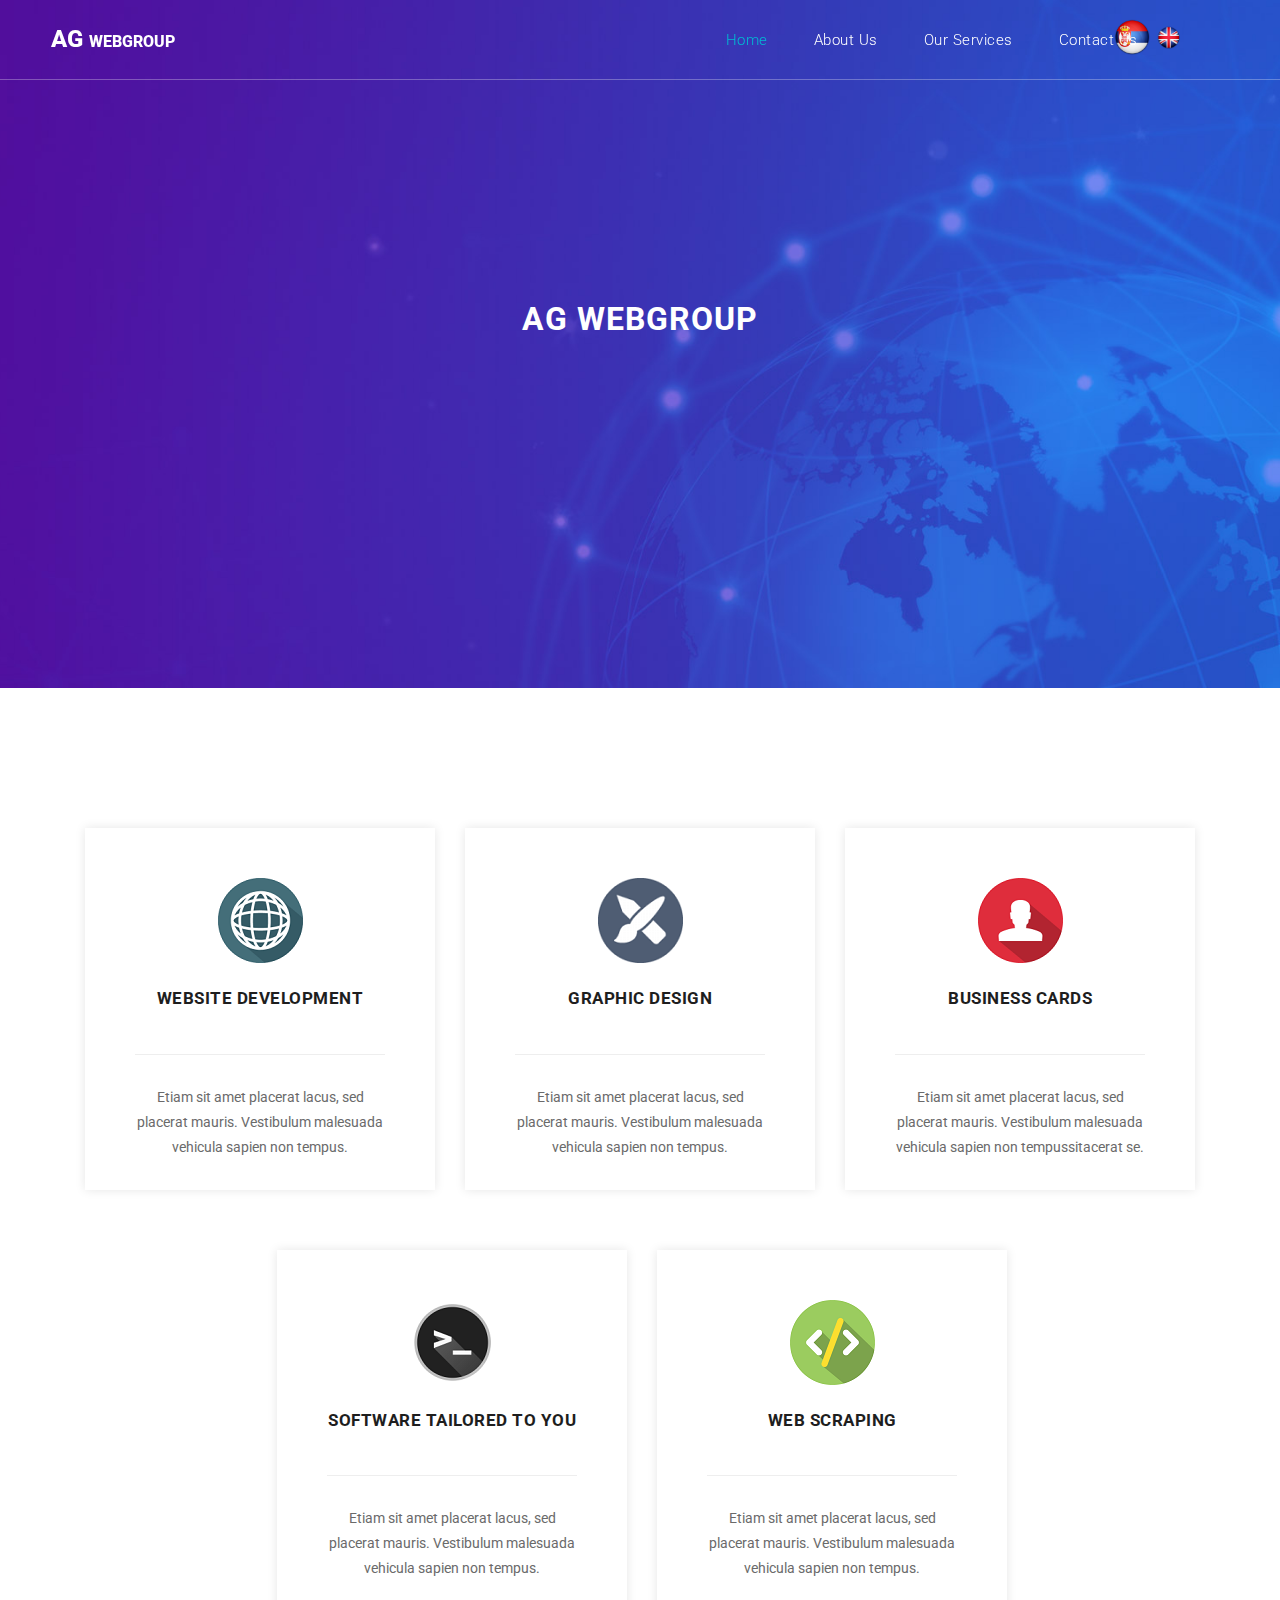
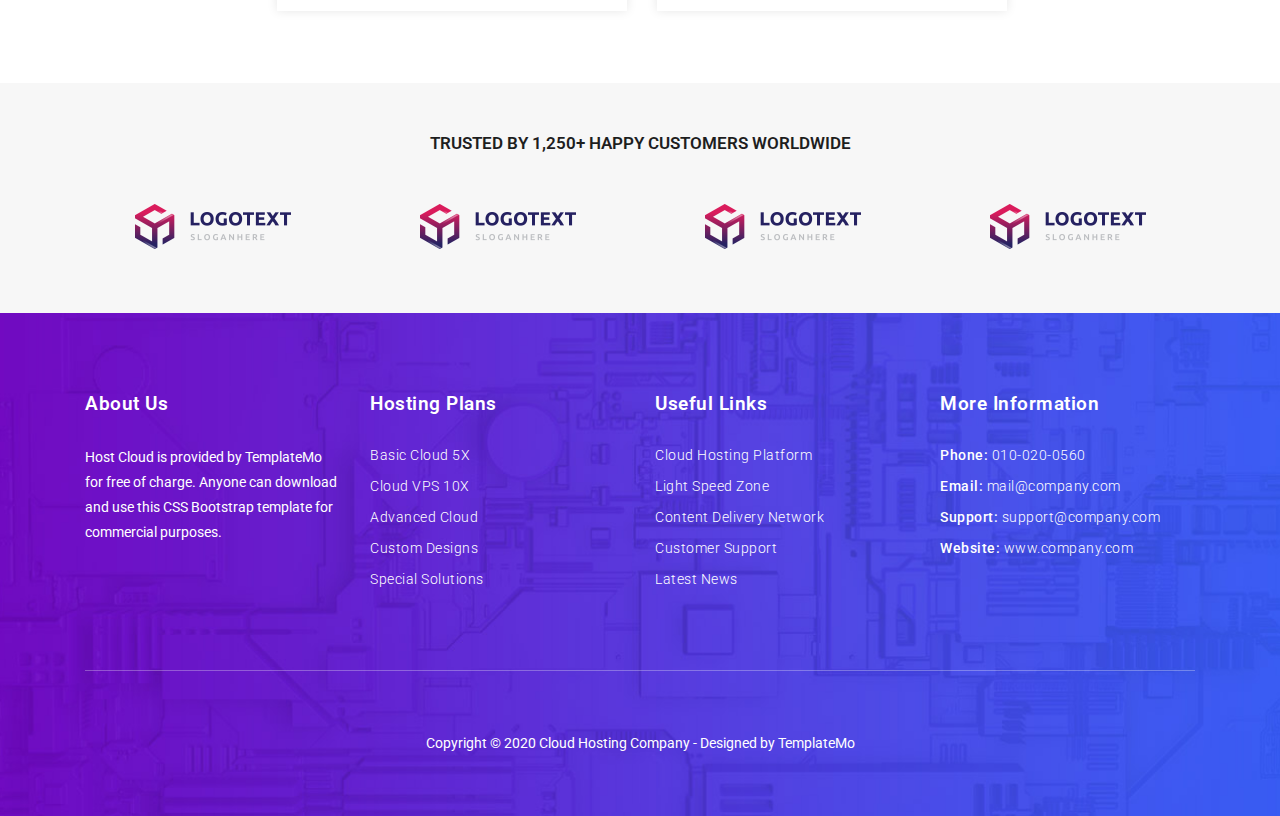
<file: index.html>
<!DOCTYPE html>
<html lang="en">

  <head>

    <meta charset="utf-8">
    <meta name="viewport" content="width=device-width, initial-scale=1, shrink-to-fit=no">
    <meta name="description" content="">
    <meta name="author" content="TemplateMo">
    <link href="https://fonts.googleapis.com/css?family=Roboto:100,300,400,500,700" rel="stylesheet">

    <title>Welcome - AG WebGroup</title>

    <!-- Bootstrap core CSS -->
    <link href="vendor/bootstrap/css/bootstrap.min.css" rel="stylesheet">

    <!-- Additional CSS Files -->
    <link rel="stylesheet" href="assets/css/fontawesome.css">
    <link rel="stylesheet" href="assets/css/templatemo-host-cloud.css">
    <link rel="stylesheet" href="assets/css/owl.css">


  </head>

  <body>

    <!-- ***** Preloader Start ***** -->
    <div id="preloader">
        <div class="jumper">
            <div></div>
            <div></div>
            <div></div>
        </div>
    </div>  
    <!-- ***** Preloader End ***** -->

    <!-- Header -->
    <header class="">
      <nav class="navbar navbar-expand-lg">
        <div class="container">
          <a class="navbar-brand" href="index.html"><h2>AG <em>WebGroup</em><!--img src="image/site/logo.jpeg" height=90--></h2></a>
          <button class="navbar-toggler" type="button" data-toggle="collapse" data-target="#navbarResponsive" aria-controls="navbarResponsive" aria-expanded="false" aria-label="Toggle navigation">
            <span class="navbar-toggler-icon"></span>
          </button>
          <div class="collapse navbar-collapse" id="navbarResponsive">
            <ul class="navbar-nav ml-auto">
<!-- language for mobile -->
<div class="languageMob">
              <li class="nav-item">
                <img src="image/site/srb.png" width=40 style="padding:0;">
                <a href="en/"><img src="image/site/en.png" width=25 style="padding:0;"></a>
                </li>
              </div>
<!-- end language for mobile -->

              <li class="nav-item active">
                <a class="nav-link" href="index.html">Home
                  <span class="sr-only">(current)</span>
                </a>
              </li>

              <li class="nav-item">
                <a class="nav-link" href="about.html">About Us</a>
              </li>
              <li class="nav-item">
                <a class="nav-link" href="services.html">Our Services</a>
              </li>
              <li class="nav-item">
                <a class="nav-link" href="contact.html">Contact Us</a>
              </li>

            </ul>
            
          </div>
          
        </div>
      
       <!-- language bar -->
      <div class="language">
        <img src="image/site/srb.png" width=40 style="padding:0;">
        <a href="en/"><img src="image/site/en.png" width=25 style="padding:0;"></a>
      </div>
      </nav>
    </header>

    <!-- Page Content -->
    <!-- Banner Starts Here -->
    <div class="banner">
      <div class="container">
        <div class="row">
          <div class="col-md-8 offset-md-2">
            <div class="header-text caption">
              <h2>AG WebGroup</h2>
              
              </div>
            </div>
          </div>
        </div>
      </div>
    </div>
    <!-- Banner Ends Here -->

    <!-- Pricing Starts Here -->
    <div class="pricing-section">
      
      <div class="container">
        <div class="row">
          
            
          <div class="col-md-4 col-sm-6 col-xs-12">
            <div class="pricing-item"><img src="image/site/web-dev.png" style="padding-bottom: 10%;">
              <h4>Website Development</h4>
              <div class="dev"></div>
              <p>Etiam sit amet placerat lacus, sed placerat mauris. Vestibulum malesuada vehicula sapien non tempus.</p>
            </div>
          </div>

          <div class="col-md-4 col-sm-6 col-xs-12">
            <div class="pricing-item"><img src="image/site/graphic-design.png" style="padding-bottom: 10%;">
              <h4>Graphic Design</h4>
              <div class="dev"></div>              
              <p>Etiam sit amet placerat lacus, sed placerat mauris. Vestibulum malesuada vehicula sapien non tempus.</p>
            </div>
          </div>

          <div class="col-md-4 col-sm-6 col-xs-12">
            <div class="pricing-item"><img src="image/site/visit-cards.png" style="padding-bottom: 10%;">
              <h4>Business cards</h4>
              <div class="dev"></div>              
              <p>Etiam sit amet placerat lacus, sed placerat mauris. Vestibulum malesuada vehicula sapien non tempussitacerat se.</p>
            </div>
          </div>

          
        </div>
      </div>
    </div>

<!-- 2nd row -->
    
    <div class="pricing-section-second">
      <div class="container">
        <div class="row"><div class="blank-filler"></div>
          <div class="col-md-4 col-sm-6 col-xs-12">
            <div class="pricing-item"><img src="image/site/software-dev.png" style="padding-bottom: 10%;">
              <h4>Software tailored to You</h4>
              <div class="dev"></div>              
              <p>Etiam sit amet placerat lacus, sed placerat mauris. Vestibulum malesuada vehicula sapien non tempus.</p>
            </div>
          </div>

          <div class="col-md-4 col-sm-6 col-xs-12">
            <div class="pricing-item"><img src="image/site/scraping.png" style="padding-bottom: 10%;">
              <h4>Web scraping</h4>
              <div class="dev"></div>              
              <p>Etiam sit amet placerat lacus, sed placerat mauris. Vestibulum malesuada vehicula sapien non tempus.</p>
            </div>
          </div>

        </div>
      </div>
    </div>
    <!-- Pricing Ends Here -->




   <!-- Trusted Starts Here --><br><br><br>
   <div class="trusted-section">
    <div class="container">
      <div class="row">
        <div class="col-md-12">
          <div class="trusted-section-heading">
            <h4>TRUSTED BY 1,250+ HAPPY CUSTOMERS WORLDWIDE</h4>
          </div>
        </div>
        <div class="col-md-12">
          <div class="owl-trusted owl-carousel">
            <div class="trusted-item">
              <img src="assets/images/trusted-01.png" alt="trusted 1">
            </div>
            <div class="trusted-item">
              <img src="assets/images/trusted-01.png" alt="trusted 2">
            </div>
            <div class="trusted-item">
              <img src="assets/images/trusted-01.png" alt="trusted 3">
            </div>
            <div class="trusted-item">
              <img src="assets/images/trusted-01.png" alt="trusted 4">
            </div>
            <div class="trusted-item">
              <img src="assets/images/trusted-01.png" alt="trusted 5">
            </div>
            <div class="trusted-item">
              <img src="assets/images/trusted-01.png" alt="trusted 6">
            </div>
            <div class="trusted-item">
              <img src="assets/images/trusted-01.png" alt="trusted 7">
            </div>
          </div>
        </div>
      </div>
    </div>
  </div>
  <!-- Trusted Ends Here -->


    <!-- Footer Starts Here -->
    <footer>
      <div class="container">
        <div class="row">
          <div class="col-md-3 col-sm-6 col-xs-12">
            <div class="footer-item">
              <div class="footer-heading">
                <h2>About Us</h2>
              </div>
              <p>Host Cloud is provided by TemplateMo for free of charge. Anyone can download and use this CSS Bootstrap template for commercial purposes.</p>
            </div>
          </div>
          
          <div class="col-md-3 col-sm-6 col-xs-12">
            <div class="footer-item">
              <div class="footer-heading">
                <h2>Hosting Plans</h2>
              </div>
              <ul class="footer-list">
                <li><a href="#">Basic Cloud 5X</a></li>
                <li><a href="#">Cloud VPS 10X</a></li>
                <li><a href="#">Advanced Cloud</a></li>
                <li><a href="#">Custom Designs</a></li>
                <li><a href="#">Special Solutions</a></li>
              </ul>
            </div>
          </div>
          
          
          <div class="col-md-3 col-sm-6 col-xs-12">
            <div class="footer-item">
              <div class="footer-heading">
                <h2>Useful Links</h2>
              </div>
              <ul class="footer-list">
                <li><a href="#">Cloud Hosting Platform</a></li>
                <li><a href="#">Light Speed Zone</a></li>
                <li><a href="#">Content Delivery Network</a></li>
                <li><a href="#">Customer Support</a></li>
                <li><a href="#">Latest News</a></li>
              </ul>
            </div>
          </div>
          
          <div class="col-md-3 col-sm-6 col-xs-12">
            <div class="footer-item">
              <div class="footer-heading">
                <h2>More Information</h2>
              </div>
              <ul class="footer-list">
                <li>Phone: <a href="#">010-020-0560</a></li>
                <li>Email: <a href="#">mail@company.com</a></li>
                <li>Support: <a href="#">support@company.com</a></li>
                <li>Website: <a href="#">www.company.com</a></li>
              </ul>
            </div>
          </div>
          <div class="col-md-12">
            <div class="sub-footer">
              <p>Copyright &copy; 2020 Cloud Hosting Company
				- Designed by <a rel="nofollow" href="https://templatemo.com">TemplateMo</a></p>
            </div>
          </div>
        </div>
      </div>
    </footer>
    <!-- Footer Ends Here -->

    <!-- Bootstrap core JavaScript -->
    <script src="vendor/jquery/jquery.min.js"></script>
    <script src="vendor/bootstrap/js/bootstrap.bundle.min.js"></script>

    <!-- Additional Scripts -->
    <script src="assets/js/custom.js"></script>
    <script src="assets/js/owl.js"></script>
    <script src="assets/js/accordions.js"></script>


    <script language = "text/Javascript"> 
      cleared[0] = cleared[1] = cleared[2] = 0; //set a cleared flag for each field
      function clearField(t){                   //declaring the array outside of the
      if(! cleared[t.id]){                      // function makes it static and global
          cleared[t.id] = 1;  // you could use true and false, but that's more typing
          t.value='';         // with more chance of typos
          t.style.color='#fff';
          }
      }
    </script>

  </body>
</html>
</file>
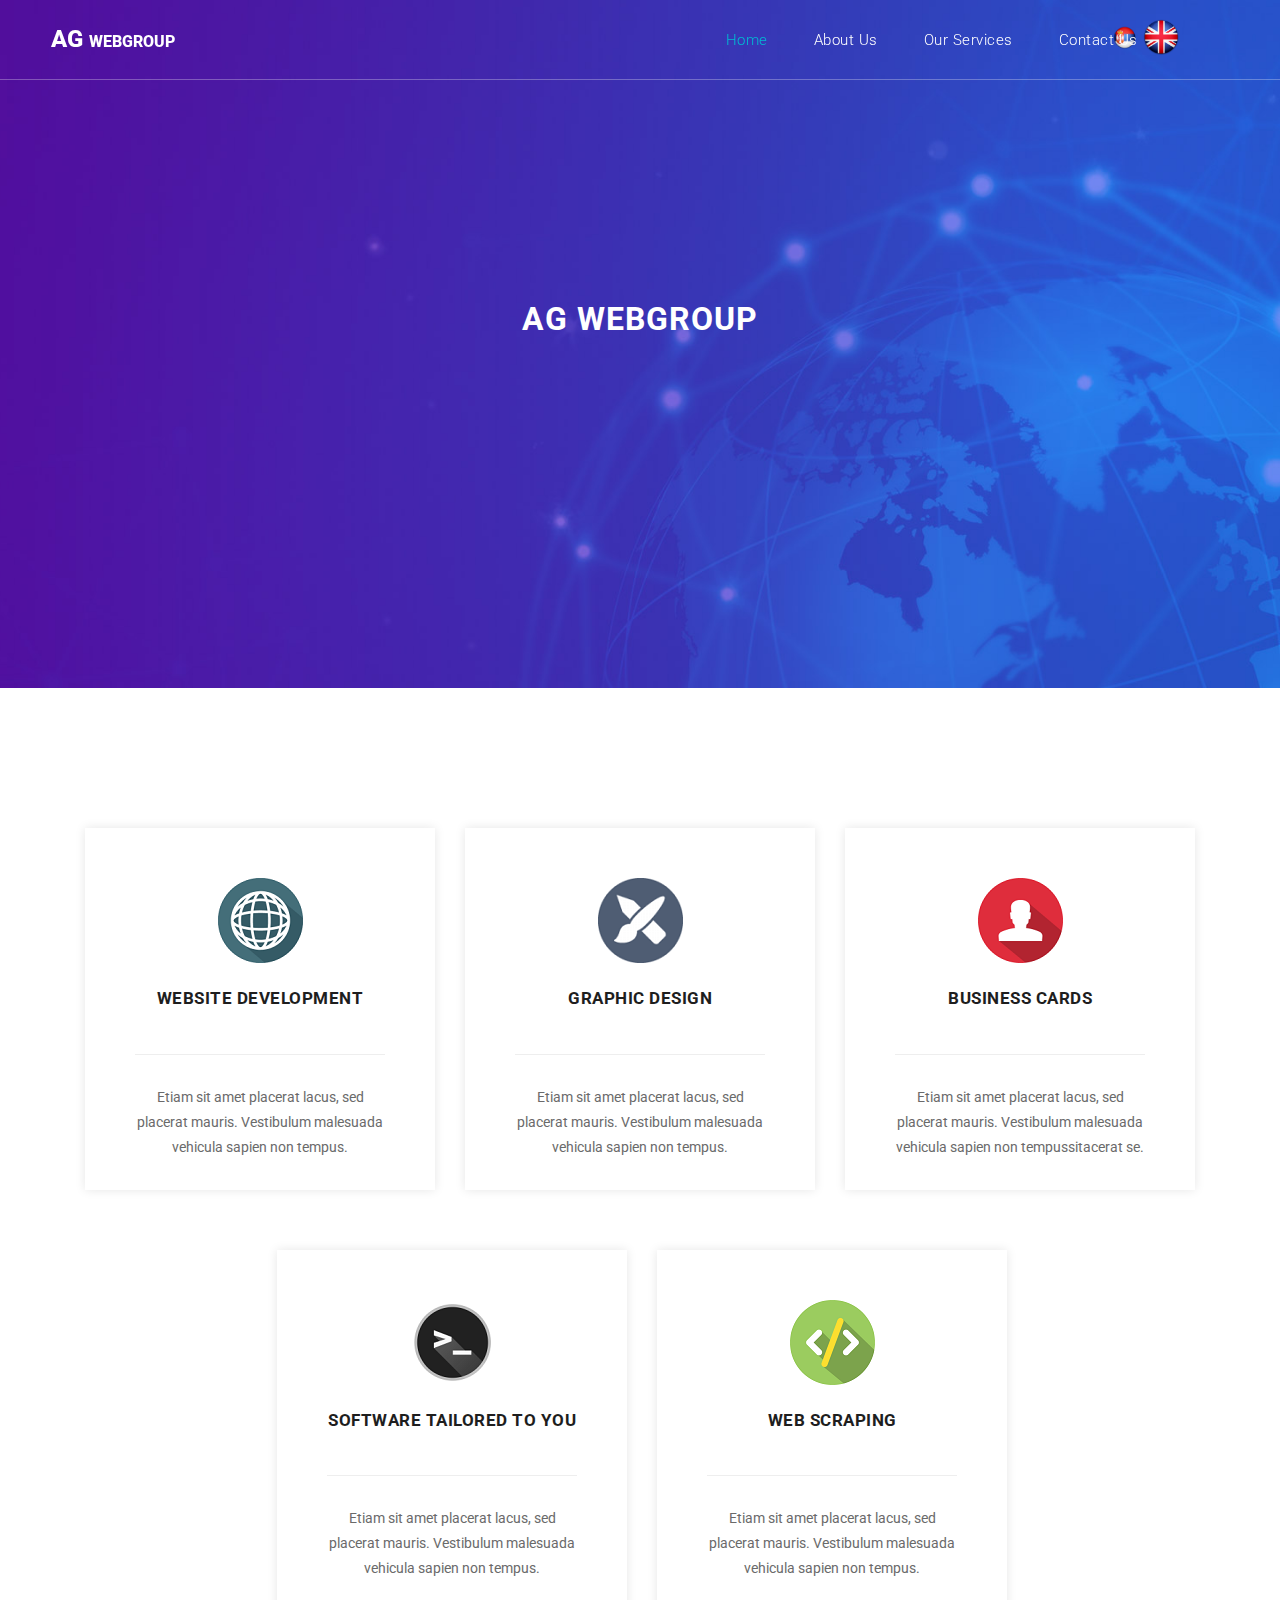
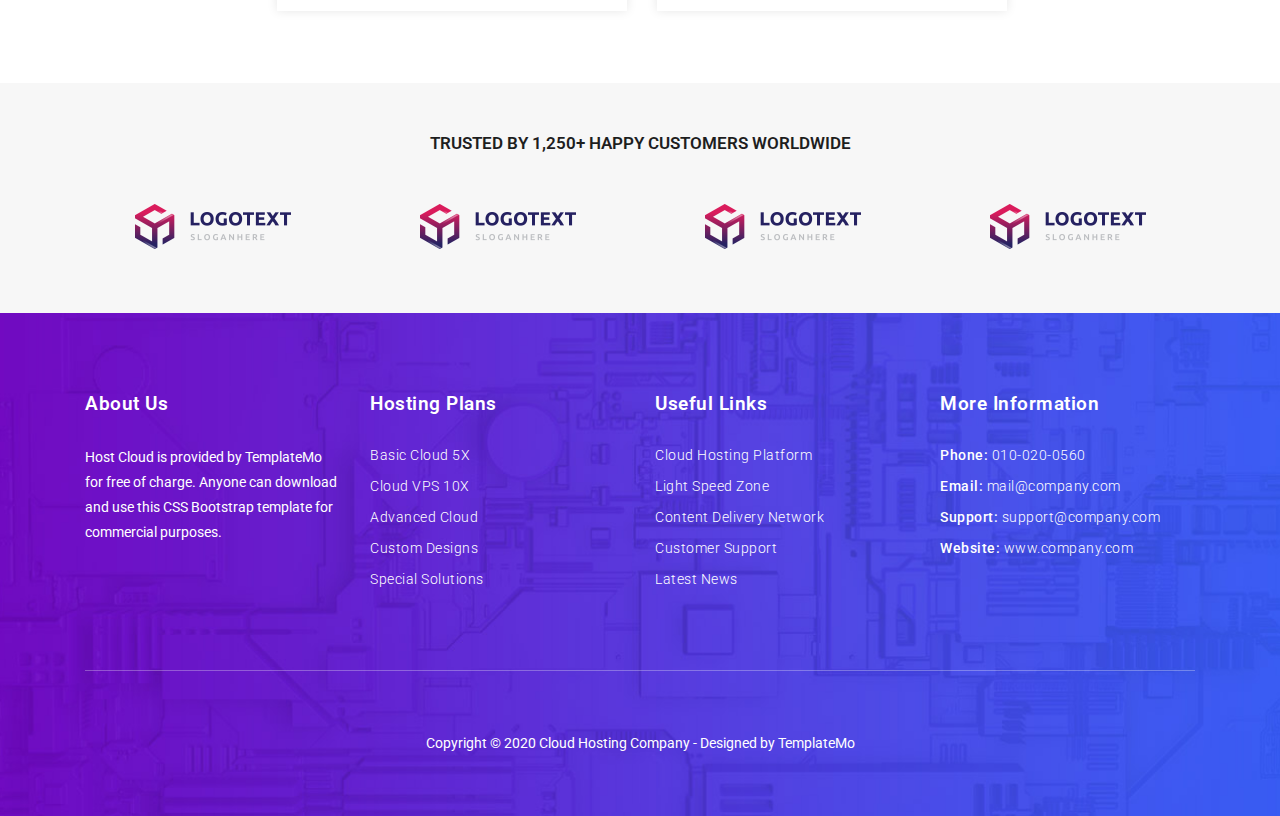
<file: en/index.html>
<!DOCTYPE html>
<html lang="en">

  <head>

    <meta charset="utf-8">
    <meta name="viewport" content="width=device-width, initial-scale=1, shrink-to-fit=no">
    <meta name="description" content="">
    <meta name="author" content="TemplateMo">
    <link href="https://fonts.googleapis.com/css?family=Roboto:100,300,400,500,700" rel="stylesheet">

    <title>Welcome - AG WebGroup</title>

    <!-- Bootstrap core CSS -->
    <link href="../../vendor/bootstrap/css/bootstrap.min.css" rel="stylesheet">

    <!-- Additional CSS Files -->
    <link rel="stylesheet" href="../../assets/css/fontawesome.css">
    <link rel="stylesheet" href="../../assets/css/templatemo-host-cloud.css">
    <link rel="stylesheet" href="../../assets/css/owl.css">


  </head>

  <body>

    <!-- ***** Preloader Start ***** -->
    <div id="preloader">
        <div class="jumper">
            <div></div>
            <div></div>
            <div></div>
        </div>
    </div>  
    <!-- ***** Preloader End ***** -->

    <!-- Header -->
    <header class="">
      <nav class="navbar navbar-expand-lg">
        <div class="container">
          <a class="navbar-brand" href="index.html"><h2>AG <em>WebGroup</em><!--img src="image/site/logo.jpeg" height=90--></h2></a>
          <button class="navbar-toggler" type="button" data-toggle="collapse" data-target="#navbarResponsive" aria-controls="navbarResponsive" aria-expanded="false" aria-label="Toggle navigation">
            <span class="navbar-toggler-icon"></span>
          </button>
          <div class="collapse navbar-collapse" id="navbarResponsive">
            <ul class="navbar-nav ml-auto">
          <!-- language for mobile -->
            <div class="languageMob">
              <li class="nav-item">
                <a href="../rs"><img src="../image/site/srb.png" width=25 style="padding:0;"></a>
                <img src="../image/site/en.png" width=40 style="padding:0;">
              </li>
            </div>
          <!-- end language for mobile -->
              <li class="nav-item active">
                <a class="nav-link" href="index.html">Home
                  <span class="sr-only">(current)</span>
                </a>
              </li>
              <li class="nav-item">
                <a class="nav-link" href="about.html">About Us</a>
              </li>
              <li class="nav-item">
                <a class="nav-link" href="services.html">Our Services</a>
              </li>
              <li class="nav-item">
                <a class="nav-link" href="contact.html">Contact Us</a>
              </li>

            </ul>
            
          </div>
          
        </div>
        <!-- language bar-->
        <div class="language">
          <a href="../../rs/"><img src="../../image/site/srb.png" width=25></a>
          <img src="../../image/site/en.png" width=40></div>
      </nav>
    </header>

    <!-- Page Content -->
    <!-- Banner Starts Here -->
    <div class="banner">
      <div class="container">
        <div class="row">
          <div class="col-md-8 offset-md-2">
            <div class="header-text caption">
              <h2>AG WebGroup</h2>
              
              </div>
            </div>
          </div>
        </div>
      </div>
    </div>
    <!-- Banner Ends Here -->

    <!-- Pricing Starts Here -->
    <div class="pricing-section">
      
      <div class="container">
        <div class="row">
          
            
          <div class="col-md-4 col-sm-6 col-xs-12">
            <div class="pricing-item"><img src="../../image/site/web-dev.png" style="padding-bottom: 10%;">
              <h4>Website Development</h4>
              <div class="dev"></div>
              <p>Etiam sit amet placerat lacus, sed placerat mauris. Vestibulum malesuada vehicula sapien non tempus.</p>
            </div>
          </div>

          <div class="col-md-4 col-sm-6 col-xs-12">
            <div class="pricing-item"><img src="../../image/site/graphic-design.png" style="padding-bottom: 10%;">
              <h4>Graphic Design</h4>
              <div class="dev"></div>              
              <p>Etiam sit amet placerat lacus, sed placerat mauris. Vestibulum malesuada vehicula sapien non tempus.</p>
            </div>
          </div>

          <div class="col-md-4 col-sm-6 col-xs-12">
            <div class="pricing-item"><img src="../../image/site/visit-cards.png" style="padding-bottom: 10%;">
              <h4>Business cards</h4>
              <div class="dev"></div>              
              <p>Etiam sit amet placerat lacus, sed placerat mauris. Vestibulum malesuada vehicula sapien non tempussitacerat se.</p>
            </div>
          </div>

          
        </div>
      </div>
    </div>

<!-- 2nd row -->
    
    <div class="pricing-section-second">
      <div class="container">
        <div class="row"><div class="blank-filler"></div>
          <div class="col-md-4 col-sm-6 col-xs-12">
            <div class="pricing-item"><img src="../../image/site/software-dev.png" style="padding-bottom: 10%;">
              <h4>Software tailored to You</h4>
              <div class="dev"></div>              
              <p>Etiam sit amet placerat lacus, sed placerat mauris. Vestibulum malesuada vehicula sapien non tempus.</p>
            </div>
          </div>

          <div class="col-md-4 col-sm-6 col-xs-12">
            <div class="pricing-item"><img src="../../image/site/scraping.png" style="padding-bottom: 10%;">
              <h4>Web scraping</h4>
              <div class="dev"></div>              
              <p>Etiam sit amet placerat lacus, sed placerat mauris. Vestibulum malesuada vehicula sapien non tempus.</p>
            </div>
          </div>

        </div>
      </div>
    </div>
    <!-- Pricing Ends Here -->




   <!-- Trusted Starts Here --><br><br><br>
   <div class="trusted-section">
    <div class="container">
      <div class="row">
        <div class="col-md-12">
          <div class="trusted-section-heading">
            <h4>TRUSTED BY 1,250+ HAPPY CUSTOMERS WORLDWIDE</h4>
          </div>
        </div>
        <div class="col-md-12">
          <div class="owl-trusted owl-carousel">
            <div class="trusted-item">
              <img src="../../assets/images/trusted-01.png" alt="trusted 1">
            </div>
            <div class="trusted-item">
              <img src="../../assets/images/trusted-01.png" alt="trusted 2">
            </div>
            <div class="trusted-item">
              <img src="../../assets/images/trusted-01.png" alt="trusted 3">
            </div>
            <div class="trusted-item">
              <img src="../../assets/images/trusted-01.png" alt="trusted 4">
            </div>
            <div class="trusted-item">
              <img src="../../assets/images/trusted-01.png" alt="trusted 5">
            </div>
            <div class="trusted-item">
              <img src="../../assets/images/trusted-01.png" alt="trusted 6">
            </div>
            <div class="trusted-item">
              <img src="../../assets/images/trusted-01.png" alt="trusted 7">
            </div>
          </div>
        </div>
      </div>
    </div>
  </div>
  <!-- Trusted Ends Here -->


    <!-- Footer Starts Here -->
    <footer>
      <div class="container">
        <div class="row">
          <div class="col-md-3 col-sm-6 col-xs-12">
            <div class="footer-item">
              <div class="footer-heading">
                <h2>About Us</h2>
              </div>
              <p>Host Cloud is provided by TemplateMo for free of charge. Anyone can download and use this CSS Bootstrap template for commercial purposes.</p>
            </div>
          </div>
          
          <div class="col-md-3 col-sm-6 col-xs-12">
            <div class="footer-item">
              <div class="footer-heading">
                <h2>Hosting Plans</h2>
              </div>
              <ul class="footer-list">
                <li><a href="#">Basic Cloud 5X</a></li>
                <li><a href="#">Cloud VPS 10X</a></li>
                <li><a href="#">Advanced Cloud</a></li>
                <li><a href="#">Custom Designs</a></li>
                <li><a href="#">Special Solutions</a></li>
              </ul>
            </div>
          </div>
          
          
          <div class="col-md-3 col-sm-6 col-xs-12">
            <div class="footer-item">
              <div class="footer-heading">
                <h2>Useful Links</h2>
              </div>
              <ul class="footer-list">
                <li><a href="#">Cloud Hosting Platform</a></li>
                <li><a href="#">Light Speed Zone</a></li>
                <li><a href="#">Content Delivery Network</a></li>
                <li><a href="#">Customer Support</a></li>
                <li><a href="#">Latest News</a></li>
              </ul>
            </div>
          </div>
          
          <div class="col-md-3 col-sm-6 col-xs-12">
            <div class="footer-item">
              <div class="footer-heading">
                <h2>More Information</h2>
              </div>
              <ul class="footer-list">
                <li>Phone: <a href="#">010-020-0560</a></li>
                <li>Email: <a href="#">mail@company.com</a></li>
                <li>Support: <a href="#">support@company.com</a></li>
                <li>Website: <a href="#">www.company.com</a></li>
              </ul>
            </div>
          </div>
          <div class="col-md-12">
            <div class="sub-footer">
              <p>Copyright &copy; 2020 Cloud Hosting Company
				- Designed by <a rel="nofollow" href="https://templatemo.com">TemplateMo</a></p>
            </div>
          </div>
        </div>
      </div>
    </footer>
    <!-- Footer Ends Here -->

    <!-- Bootstrap core JavaScript -->
    <script src="../../vendor/jquery/jquery.min.js"></script>
    <script src="../../vendor/bootstrap/js/bootstrap.bundle.min.js"></script>

    <!-- Additional Scripts -->
    <script src="../../assets/js/custom.js"></script>
    <script src="../../assets/js/owl.js"></script>
    <script src="../../assets/js/accordions.js"></script>


    <script language = "text/Javascript"> 
      cleared[0] = cleared[1] = cleared[2] = 0; //set a cleared flag for each field
      function clearField(t){                   //declaring the array outside of the
      if(! cleared[t.id]){                      // function makes it static and global
          cleared[t.id] = 1;  // you could use true and false, but that's more typing
          t.value='';         // with more chance of typos
          t.style.color='#fff';
          }
      }
    </script>

  </body>
</html>
</file>
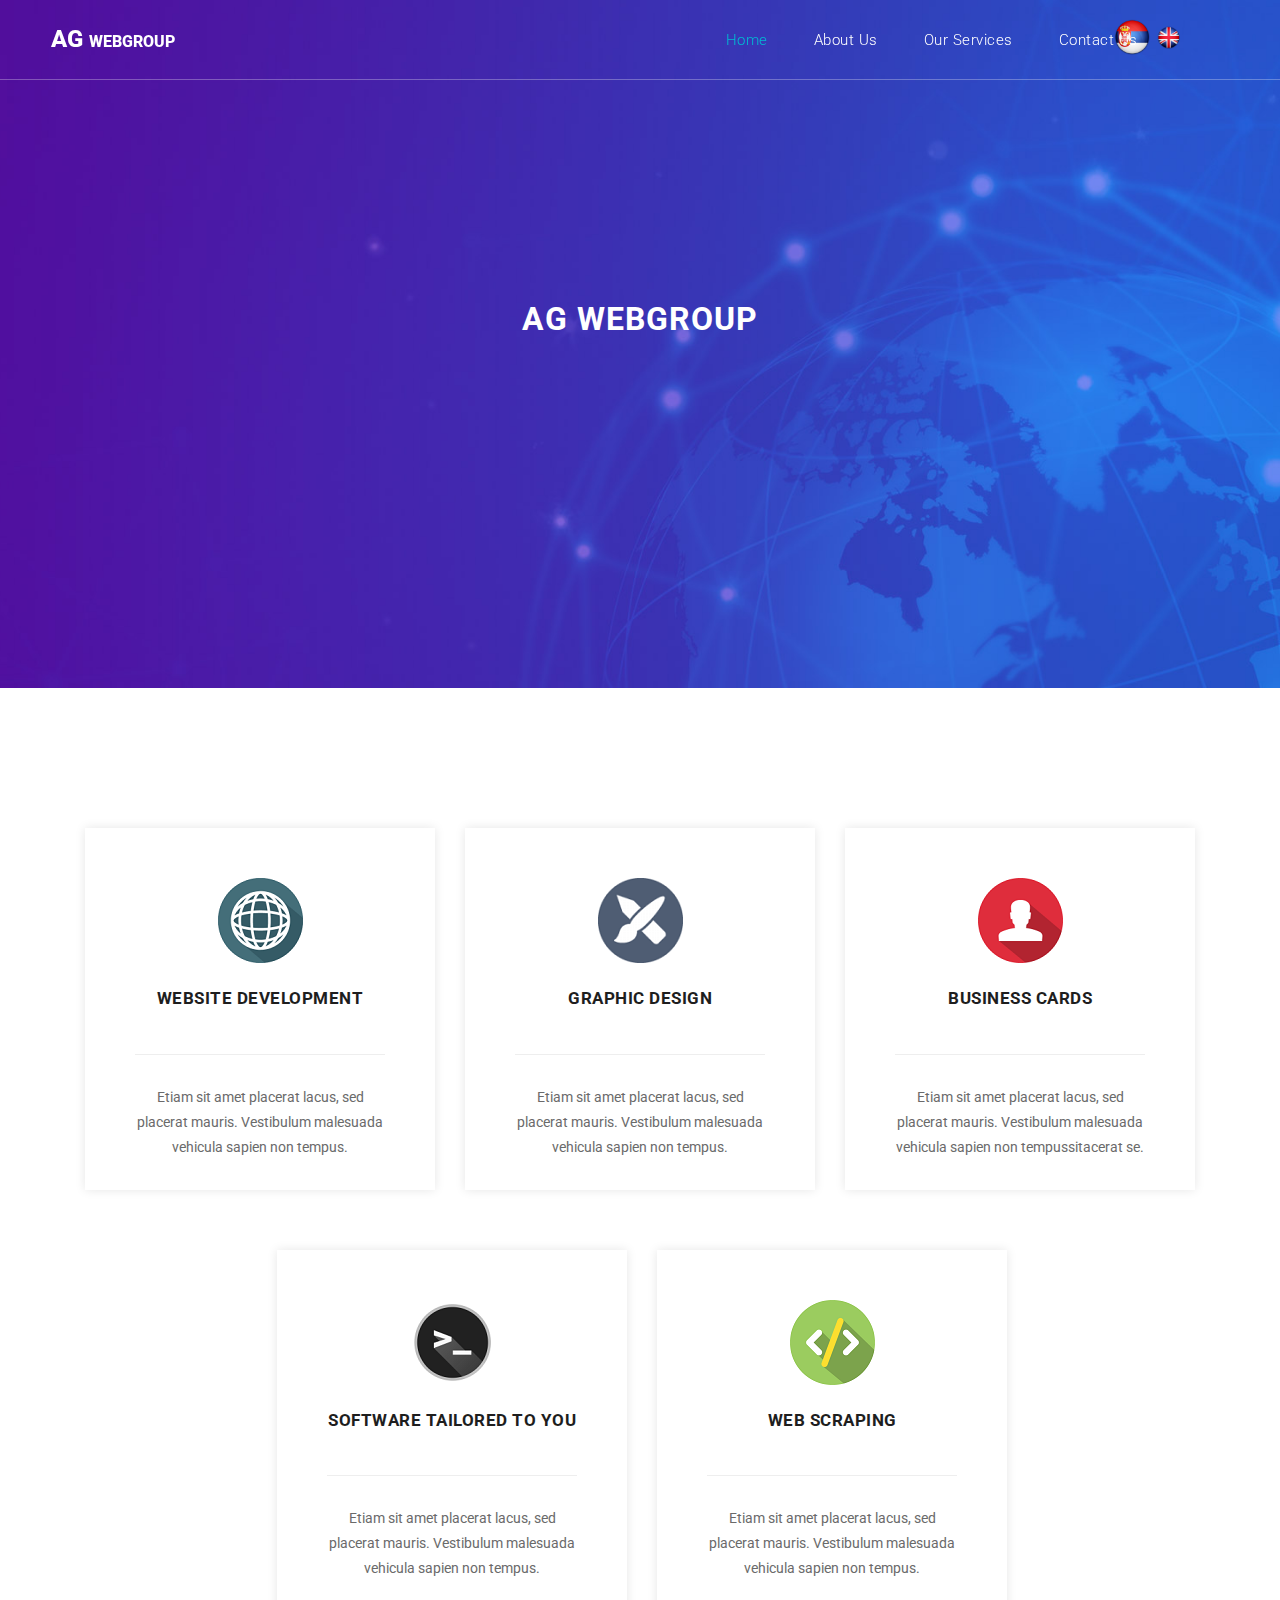
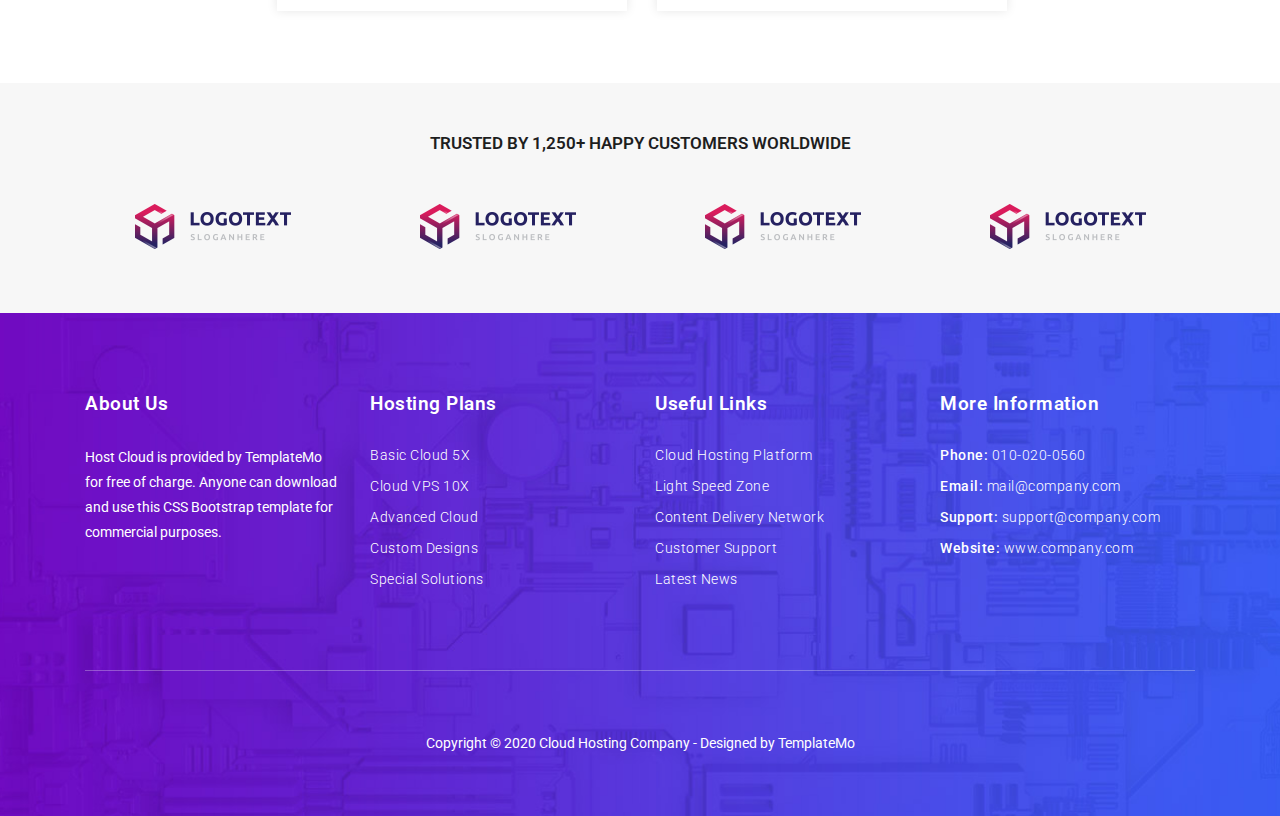
<file: rs/index.html>
<!DOCTYPE html>
<html lang="en">

  <head>

    <meta charset="utf-8">
    <meta name="viewport" content="width=device-width, initial-scale=1, shrink-to-fit=no">
    <meta name="description" content="">
    <meta name="author" content="TemplateMo">
    <link href="https://fonts.googleapis.com/css?family=Roboto:100,300,400,500,700" rel="stylesheet">

    <title>Welcome - AG WebGroup</title>

    <!-- Bootstrap core CSS -->
    <link href="../../vendor/bootstrap/css/bootstrap.min.css" rel="stylesheet">

    <!-- Additional CSS Files -->
    <link rel="stylesheet" href="../../assets/css/fontawesome.css">
    <link rel="stylesheet" href="../../assets/css/templatemo-host-cloud.css">
    <link rel="stylesheet" href="../../assets/css/owl.css">


  </head>

  <body>

    <!-- ***** Preloader Start ***** -->
    <div id="preloader">
        <div class="jumper">
            <div></div>
            <div></div>
            <div></div>
        </div>
    </div>  
    <!-- ***** Preloader End ***** -->

    <!-- Header -->
    <header class="">
      <nav class="navbar navbar-expand-lg">
        <div class="container">
          <a class="navbar-brand" href="index.html"><h2>AG <em>WebGroup</em><!--img src="image/site/logo.jpeg" height=90--></h2></a>
          <button class="navbar-toggler" type="button" data-toggle="collapse" data-target="#navbarResponsive" aria-controls="navbarResponsive" aria-expanded="false" aria-label="Toggle navigation">
            <span class="navbar-toggler-icon"></span>
          </button>
          <div class="collapse navbar-collapse" id="navbarResponsive">
            <ul class="navbar-nav ml-auto">
          <!-- language for mobile -->
            <div class="languageMob">
              <li class="nav-item">
                <img src="../image/site/srb.png" width=40 style="padding:0;">
                <a href="../en/"><img src="../image/site/en.png" width=25 style="padding:0;"></a>
              </li>
            </div>
          <!-- end language for mobile -->
              <li class="nav-item active">
                <a class="nav-link" href="index.html">Home
                  <span class="sr-only">(current)</span>
                </a>
              </li>
              <li class="nav-item">
                <a class="nav-link" href="about.html">About Us</a>
              </li>
              <li class="nav-item">
                <a class="nav-link" href="services.html">Our Services</a>
              </li>
              <li class="nav-item">
                <a class="nav-link" href="contact.html">Contact Us</a>
              </li>

            </ul>
            
          </div>
          
        </div>
      
       <!-- language bar -->
      <div class="language">
        <img src="../../image/site/srb.png" width=40 style="padding:0;">
        <a href="../../en/"><img src="../../image/site/en.png" width=25 style="padding:0;"></a>
      </div>
      </nav>
    </header>

    <!-- Page Content -->
    <!-- Banner Starts Here -->
    <div class="banner">
      <div class="container">
        <div class="row">
          <div class="col-md-8 offset-md-2">
            <div class="header-text caption">
              <h2>AG WebGroup</h2>
              
              </div>
            </div>
          </div>
        </div>
      </div>
    </div>
    <!-- Banner Ends Here -->

    <!-- Pricing Starts Here -->
    <div class="pricing-section">
      
      <div class="container">
        <div class="row">
          
            
          <div class="col-md-4 col-sm-6 col-xs-12">
            <div class="pricing-item"><img src="../../image/site/web-dev.png" style="padding-bottom: 10%;">
              <h4>Website Development</h4>
              <div class="dev"></div>
              <p>Etiam sit amet placerat lacus, sed placerat mauris. Vestibulum malesuada vehicula sapien non tempus.</p>
            </div>
          </div>

          <div class="col-md-4 col-sm-6 col-xs-12">
            <div class="pricing-item"><img src="../../image/site/graphic-design.png" style="padding-bottom: 10%;">
              <h4>Graphic Design</h4>
              <div class="dev"></div>              
              <p>Etiam sit amet placerat lacus, sed placerat mauris. Vestibulum malesuada vehicula sapien non tempus.</p>
            </div>
          </div>

          <div class="col-md-4 col-sm-6 col-xs-12">
            <div class="pricing-item"><img src="../../image/site/visit-cards.png" style="padding-bottom: 10%;">
              <h4>Business cards</h4>
              <div class="dev"></div>              
              <p>Etiam sit amet placerat lacus, sed placerat mauris. Vestibulum malesuada vehicula sapien non tempussitacerat se.</p>
            </div>
          </div>

          
        </div>
      </div>
    </div>

<!-- 2nd row -->
    
    <div class="pricing-section-second">
      <div class="container">
        <div class="row"><div class="blank-filler"></div>
          <div class="col-md-4 col-sm-6 col-xs-12">
            <div class="pricing-item"><img src="../../image/site/software-dev.png" style="padding-bottom: 10%;">
              <h4>Software tailored to You</h4>
              <div class="dev"></div>              
              <p>Etiam sit amet placerat lacus, sed placerat mauris. Vestibulum malesuada vehicula sapien non tempus.</p>
            </div>
          </div>

          <div class="col-md-4 col-sm-6 col-xs-12">
            <div class="pricing-item"><img src="../../image/site/scraping.png" style="padding-bottom: 10%;">
              <h4>Web scraping</h4>
              <div class="dev"></div>              
              <p>Etiam sit amet placerat lacus, sed placerat mauris. Vestibulum malesuada vehicula sapien non tempus.</p>
            </div>
          </div>

        </div>
      </div>
    </div>
    <!-- Pricing Ends Here -->




   <!-- Trusted Starts Here --><br><br><br>
   <div class="trusted-section">
    <div class="container">
      <div class="row">
        <div class="col-md-12">
          <div class="trusted-section-heading">
            <h4>TRUSTED BY 1,250+ HAPPY CUSTOMERS WORLDWIDE</h4>
          </div>
        </div>
        <div class="col-md-12">
          <div class="owl-trusted owl-carousel">
            <div class="trusted-item">
              <img src="../../assets/images/trusted-01.png" alt="trusted 1">
            </div>
            <div class="trusted-item">
              <img src="../../assets/images/trusted-01.png" alt="trusted 2">
            </div>
            <div class="trusted-item">
              <img src="../../assets/images/trusted-01.png" alt="trusted 3">
            </div>
            <div class="trusted-item">
              <img src="../../assets/images/trusted-01.png" alt="trusted 4">
            </div>
            <div class="trusted-item">
              <img src="../../assets/images/trusted-01.png" alt="trusted 5">
            </div>
            <div class="trusted-item">
              <img src="../../assets/images/trusted-01.png" alt="trusted 6">
            </div>
            <div class="trusted-item">
              <img src="../../assets/images/trusted-01.png" alt="trusted 7">
            </div>
          </div>
        </div>
      </div>
    </div>
  </div>
  <!-- Trusted Ends Here -->


    <!-- Footer Starts Here -->
    <footer>
      <div class="container">
        <div class="row">
          <div class="col-md-3 col-sm-6 col-xs-12">
            <div class="footer-item">
              <div class="footer-heading">
                <h2>About Us</h2>
              </div>
              <p>Host Cloud is provided by TemplateMo for free of charge. Anyone can download and use this CSS Bootstrap template for commercial purposes.</p>
            </div>
          </div>
          
          <div class="col-md-3 col-sm-6 col-xs-12">
            <div class="footer-item">
              <div class="footer-heading">
                <h2>Hosting Plans</h2>
              </div>
              <ul class="footer-list">
                <li><a href="#">Basic Cloud 5X</a></li>
                <li><a href="#">Cloud VPS 10X</a></li>
                <li><a href="#">Advanced Cloud</a></li>
                <li><a href="#">Custom Designs</a></li>
                <li><a href="#">Special Solutions</a></li>
              </ul>
            </div>
          </div>
          
          
          <div class="col-md-3 col-sm-6 col-xs-12">
            <div class="footer-item">
              <div class="footer-heading">
                <h2>Useful Links</h2>
              </div>
              <ul class="footer-list">
                <li><a href="#">Cloud Hosting Platform</a></li>
                <li><a href="#">Light Speed Zone</a></li>
                <li><a href="#">Content Delivery Network</a></li>
                <li><a href="#">Customer Support</a></li>
                <li><a href="#">Latest News</a></li>
              </ul>
            </div>
          </div>
          
          <div class="col-md-3 col-sm-6 col-xs-12">
            <div class="footer-item">
              <div class="footer-heading">
                <h2>More Information</h2>
              </div>
              <ul class="footer-list">
                <li>Phone: <a href="#">010-020-0560</a></li>
                <li>Email: <a href="#">mail@company.com</a></li>
                <li>Support: <a href="#">support@company.com</a></li>
                <li>Website: <a href="#">www.company.com</a></li>
              </ul>
            </div>
          </div>
          <div class="col-md-12">
            <div class="sub-footer">
              <p>Copyright &copy; 2020 Cloud Hosting Company
				- Designed by <a rel="nofollow" href="https://templatemo.com">TemplateMo</a></p>
            </div>
          </div>
        </div>
      </div>
    </footer>
    <!-- Footer Ends Here -->

    <!-- Bootstrap core JavaScript -->
    <script src="../../vendor/jquery/jquery.min.js"></script>
    <script src="../../vendor/bootstrap/js/bootstrap.bundle.min.js"></script>

    <!-- Additional Scripts -->
    <script src="../../assets/js/custom.js"></script>
    <script src="../../assets/js/owl.js"></script>
    <script src="../../assets/js/accordions.js"></script>


    <script language = "text/Javascript"> 
      cleared[0] = cleared[1] = cleared[2] = 0; //set a cleared flag for each field
      function clearField(t){                   //declaring the array outside of the
      if(! cleared[t.id]){                      // function makes it static and global
          cleared[t.id] = 1;  // you could use true and false, but that's more typing
          t.value='';         // with more chance of typos
          t.style.color='#fff';
          }
      }
    </script>

  </body>
</html>
</file>
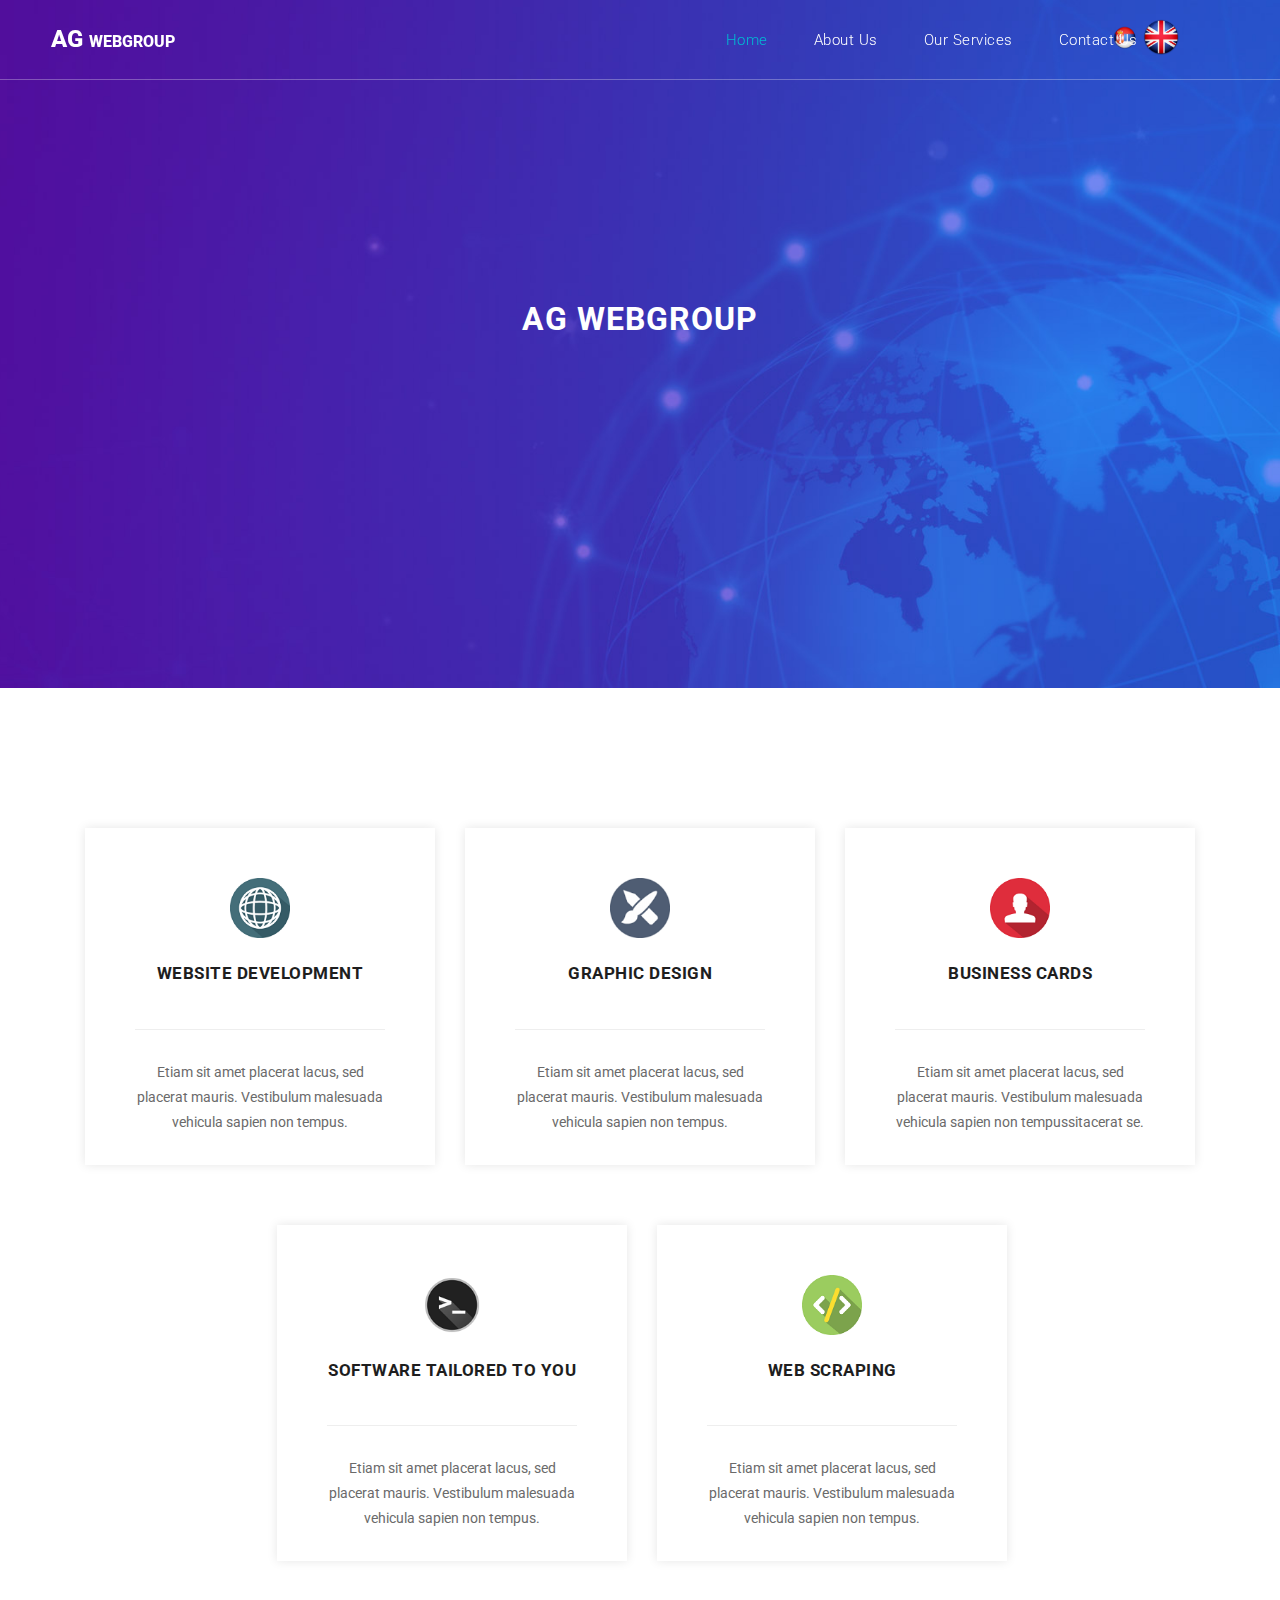
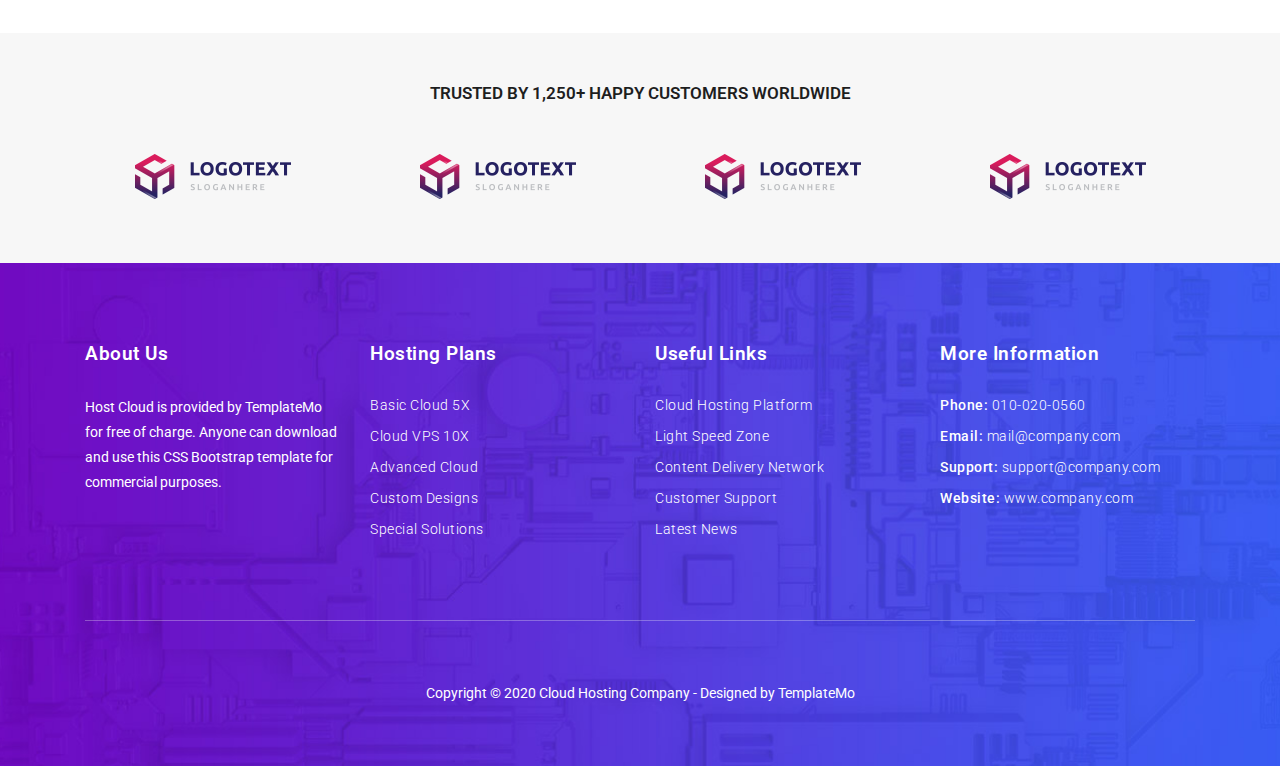
<file: en/index/index.html>
<!DOCTYPE html>
<html lang="en">

  <head>

    <meta charset="utf-8">
    <meta name="viewport" content="width=device-width, initial-scale=1, shrink-to-fit=no">
    <meta name="description" content="">
    <meta name="author" content="TemplateMo">
    <link href="https://fonts.googleapis.com/css?family=Roboto:100,300,400,500,700" rel="stylesheet">

    <title>Welcome - AG WebGroup</title>

    <!-- Bootstrap core CSS -->
    <link href="../../vendor/bootstrap/css/bootstrap.min.css" rel="stylesheet">

    <!-- Additional CSS Files -->
    <link rel="stylesheet" href="../../assets/css/fontawesome.css">
    <link rel="stylesheet" href="../../assets/css/templatemo-host-cloud.css">
    <link rel="stylesheet" href="../../assets/css/owl.css">


  </head>

  <body>

    <!-- ***** Preloader Start ***** -->
    <div id="preloader">
        <div class="jumper">
            <div></div>
            <div></div>
            <div></div>
        </div>
    </div>  
    <!-- ***** Preloader End ***** -->

    <!-- Header -->
    <header class="">
      <nav class="navbar navbar-expand-lg">
        <div class="container">
          <a class="navbar-brand" href="index.html"><h2>AG <em>WebGroup</em><!--img src="image/site/logo.jpeg" height=90--></h2></a>
          <button class="navbar-toggler" type="button" data-toggle="collapse" data-target="#navbarResponsive" aria-controls="navbarResponsive" aria-expanded="false" aria-label="Toggle navigation">
            <span class="navbar-toggler-icon"></span>
          </button>
          <div class="collapse navbar-collapse" id="navbarResponsive">
            <ul class="navbar-nav ml-auto">
              <li class="nav-item active">
                <a class="nav-link" href="index.html">Home
                  <span class="sr-only">(current)</span>
                </a>
              </li>
              <li class="nav-item">
                <a class="nav-link" href="about.html">About Us</a>
              </li>
              <li class="nav-item">
                <a class="nav-link" href="services.html">Our Services</a>
              </li>
              <li class="nav-item">
                <a class="nav-link" href="contact.html">Contact Us</a>
              </li>

            </ul>
            
          </div>
          
        </div>
        <!-- language bar-->
        <div class="language">
          <a href="../../rs/index/"><img src="../../image/site/srb.png" width=25></a>
          <img src="../../image/site/en.png" width=40></div>
      </nav>
    </header>

    <!-- Page Content -->
    <!-- Banner Starts Here -->
    <div class="banner">
      <div class="container">
        <div class="row">
          <div class="col-md-8 offset-md-2">
            <div class="header-text caption">
              <h2>AG WebGroup</h2>
              
              </div>
            </div>
          </div>
        </div>
      </div>
    </div>
    <!-- Banner Ends Here -->

    <!-- Pricing Starts Here -->
    <div class="pricing-section">
      
      <div class="container">
        <div class="row">
          
            
          <div class="col-md-4 col-sm-6 col-xs-12">
            <div class="pricing-item"><img src="../../image/site/web-dev.png" height="85" style="padding-bottom: 10%;">
              <h4>Website Development</h4>
              <div class="dev"></div>
              <p>Etiam sit amet placerat lacus, sed placerat mauris. Vestibulum malesuada vehicula sapien non tempus.</p>
            </div>
          </div>

          <div class="col-md-4 col-sm-6 col-xs-12">
            <div class="pricing-item"><img src="../../image/site/graphic-design.png" height="85" style="padding-bottom: 10%;">
              <h4>Graphic Design</h4>
              <div class="dev"></div>              
              <p>Etiam sit amet placerat lacus, sed placerat mauris. Vestibulum malesuada vehicula sapien non tempus.</p>
            </div>
          </div>

          <div class="col-md-4 col-sm-6 col-xs-12">
            <div class="pricing-item"><img src="../../image/site/visit-cards.png" height="85" style="padding-bottom: 10%;">
              <h4>Business cards</h4>
              <div class="dev"></div>              
              <p>Etiam sit amet placerat lacus, sed placerat mauris. Vestibulum malesuada vehicula sapien non tempussitacerat se.</p>
            </div>
          </div>

          
        </div>
      </div>
    </div>

<!-- 2nd row -->
    
    <div class="pricing-section-second">
      <div class="container">
        <div class="row"><div class="blank-filler"></div>
          <div class="col-md-4 col-sm-6 col-xs-12">
            <div class="pricing-item"><img src="../../image/site/software-dev.png" height="85" style="padding-bottom: 10%;">
              <h4>Software tailored to You</h4>
              <div class="dev"></div>              
              <p>Etiam sit amet placerat lacus, sed placerat mauris. Vestibulum malesuada vehicula sapien non tempus.</p>
            </div>
          </div>

          <div class="col-md-4 col-sm-6 col-xs-12">
            <div class="pricing-item"><img src="../../image/site/scraping.png" height="85" style="padding-bottom: 10%;">
              <h4>Web scraping</h4>
              <div class="dev"></div>              
              <p>Etiam sit amet placerat lacus, sed placerat mauris. Vestibulum malesuada vehicula sapien non tempus.</p>
            </div>
          </div>

        </div>
      </div>
    </div>
    <!-- Pricing Ends Here -->




   <!-- Trusted Starts Here --><br><br><br>
   <div class="trusted-section">
    <div class="container">
      <div class="row">
        <div class="col-md-12">
          <div class="trusted-section-heading">
            <h4>TRUSTED BY 1,250+ HAPPY CUSTOMERS WORLDWIDE</h4>
          </div>
        </div>
        <div class="col-md-12">
          <div class="owl-trusted owl-carousel">
            <div class="trusted-item">
              <img src="../../assets/images/trusted-01.png" alt="trusted 1">
            </div>
            <div class="trusted-item">
              <img src="../../assets/images/trusted-01.png" alt="trusted 2">
            </div>
            <div class="trusted-item">
              <img src="../../assets/images/trusted-01.png" alt="trusted 3">
            </div>
            <div class="trusted-item">
              <img src="../../assets/images/trusted-01.png" alt="trusted 4">
            </div>
            <div class="trusted-item">
              <img src="../../assets/images/trusted-01.png" alt="trusted 5">
            </div>
            <div class="trusted-item">
              <img src="../../assets/images/trusted-01.png" alt="trusted 6">
            </div>
            <div class="trusted-item">
              <img src="../../assets/images/trusted-01.png" alt="trusted 7">
            </div>
          </div>
        </div>
      </div>
    </div>
  </div>
  <!-- Trusted Ends Here -->


    <!-- Footer Starts Here -->
    <footer>
      <div class="container">
        <div class="row">
          <div class="col-md-3 col-sm-6 col-xs-12">
            <div class="footer-item">
              <div class="footer-heading">
                <h2>About Us</h2>
              </div>
              <p>Host Cloud is provided by TemplateMo for free of charge. Anyone can download and use this CSS Bootstrap template for commercial purposes.</p>
            </div>
          </div>
          
          <div class="col-md-3 col-sm-6 col-xs-12">
            <div class="footer-item">
              <div class="footer-heading">
                <h2>Hosting Plans</h2>
              </div>
              <ul class="footer-list">
                <li><a href="#">Basic Cloud 5X</a></li>
                <li><a href="#">Cloud VPS 10X</a></li>
                <li><a href="#">Advanced Cloud</a></li>
                <li><a href="#">Custom Designs</a></li>
                <li><a href="#">Special Solutions</a></li>
              </ul>
            </div>
          </div>
          
          
          <div class="col-md-3 col-sm-6 col-xs-12">
            <div class="footer-item">
              <div class="footer-heading">
                <h2>Useful Links</h2>
              </div>
              <ul class="footer-list">
                <li><a href="#">Cloud Hosting Platform</a></li>
                <li><a href="#">Light Speed Zone</a></li>
                <li><a href="#">Content Delivery Network</a></li>
                <li><a href="#">Customer Support</a></li>
                <li><a href="#">Latest News</a></li>
              </ul>
            </div>
          </div>
          
          <div class="col-md-3 col-sm-6 col-xs-12">
            <div class="footer-item">
              <div class="footer-heading">
                <h2>More Information</h2>
              </div>
              <ul class="footer-list">
                <li>Phone: <a href="#">010-020-0560</a></li>
                <li>Email: <a href="#">mail@company.com</a></li>
                <li>Support: <a href="#">support@company.com</a></li>
                <li>Website: <a href="#">www.company.com</a></li>
              </ul>
            </div>
          </div>
          <div class="col-md-12">
            <div class="sub-footer">
              <p>Copyright &copy; 2020 Cloud Hosting Company
				- Designed by <a rel="nofollow" href="https://templatemo.com">TemplateMo</a></p>
            </div>
          </div>
        </div>
      </div>
    </footer>
    <!-- Footer Ends Here -->

    <!-- Bootstrap core JavaScript -->
    <script src="../../vendor/jquery/jquery.min.js"></script>
    <script src="../../vendor/bootstrap/js/bootstrap.bundle.min.js"></script>

    <!-- Additional Scripts -->
    <script src="../../assets/js/custom.js"></script>
    <script src="../../assets/js/owl.js"></script>
    <script src="../../assets/js/accordions.js"></script>


    <script language = "text/Javascript"> 
      cleared[0] = cleared[1] = cleared[2] = 0; //set a cleared flag for each field
      function clearField(t){                   //declaring the array outside of the
      if(! cleared[t.id]){                      // function makes it static and global
          cleared[t.id] = 1;  // you could use true and false, but that's more typing
          t.value='';         // with more chance of typos
          t.style.color='#fff';
          }
      }
    </script>

  </body>
</html>
</file>
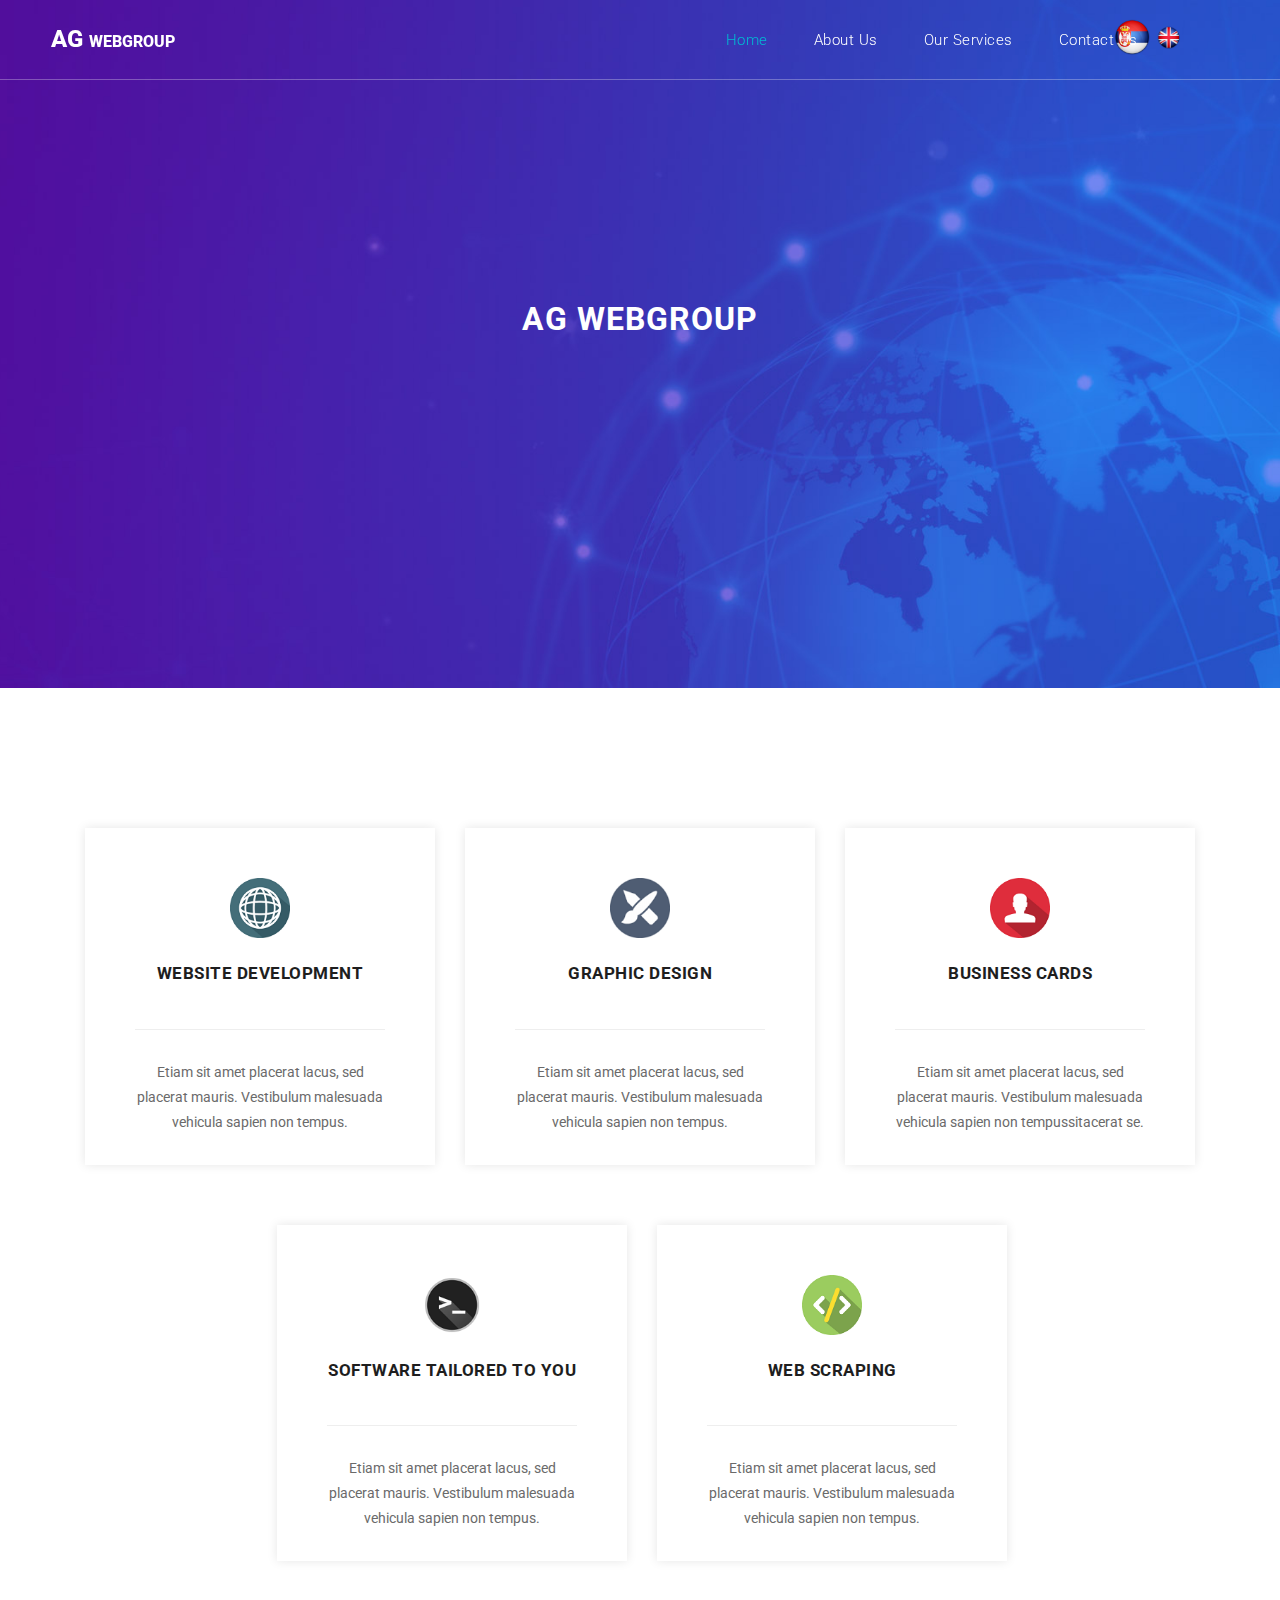
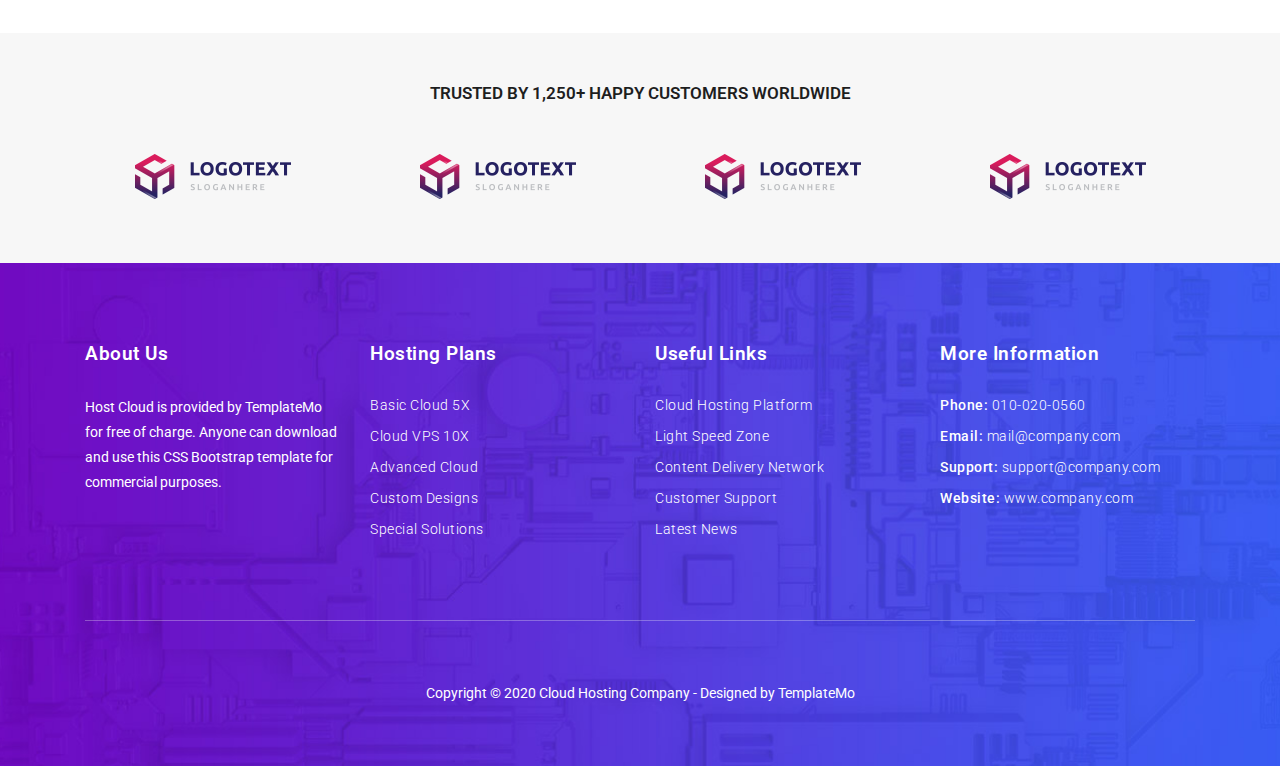
<file: rs/index/index.html>
<!DOCTYPE html>
<html lang="en">

  <head>

    <meta charset="utf-8">
    <meta name="viewport" content="width=device-width, initial-scale=1, shrink-to-fit=no">
    <meta name="description" content="">
    <meta name="author" content="TemplateMo">
    <link href="https://fonts.googleapis.com/css?family=Roboto:100,300,400,500,700" rel="stylesheet">

    <title>Welcome - AG WebGroup</title>

    <!-- Bootstrap core CSS -->
    <link href="../../vendor/bootstrap/css/bootstrap.min.css" rel="stylesheet">

    <!-- Additional CSS Files -->
    <link rel="stylesheet" href="../../assets/css/fontawesome.css">
    <link rel="stylesheet" href="../../assets/css/templatemo-host-cloud.css">
    <link rel="stylesheet" href="../../assets/css/owl.css">


  </head>

  <body>

    <!-- ***** Preloader Start ***** -->
    <div id="preloader">
        <div class="jumper">
            <div></div>
            <div></div>
            <div></div>
        </div>
    </div>  
    <!-- ***** Preloader End ***** -->

    <!-- Header -->
    <header class="">
      <nav class="navbar navbar-expand-lg">
        <div class="container">
          <a class="navbar-brand" href="index.html"><h2>AG <em>WebGroup</em><!--img src="image/site/logo.jpeg" height=90--></h2></a>
          <button class="navbar-toggler" type="button" data-toggle="collapse" data-target="#navbarResponsive" aria-controls="navbarResponsive" aria-expanded="false" aria-label="Toggle navigation">
            <span class="navbar-toggler-icon"></span>
          </button>
          <div class="collapse navbar-collapse" id="navbarResponsive">
            <ul class="navbar-nav ml-auto">
              <li class="nav-item active">
                <a class="nav-link" href="index.html">Home
                  <span class="sr-only">(current)</span>
                </a>
              </li>
              <li class="nav-item">
                <a class="nav-link" href="about.html">About Us</a>
              </li>
              <li class="nav-item">
                <a class="nav-link" href="services.html">Our Services</a>
              </li>
              <li class="nav-item">
                <a class="nav-link" href="contact.html">Contact Us</a>
              </li>

            </ul>
            
          </div>
          
        </div>
      
       <!-- language bar -->
      <div class="language">
        <img src="../../image/site/srb.png" width=40 style="padding:0;">
        <a href="../../en/index/"><img src="../../image/site/en.png" width=25 style="padding:0;"></a>
      </div>
      </nav>
    </header>

    <!-- Page Content -->
    <!-- Banner Starts Here -->
    <div class="banner">
      <div class="container">
        <div class="row">
          <div class="col-md-8 offset-md-2">
            <div class="header-text caption">
              <h2>AG WebGroup</h2>
              
              </div>
            </div>
          </div>
        </div>
      </div>
    </div>
    <!-- Banner Ends Here -->

    <!-- Pricing Starts Here -->
    <div class="pricing-section">
      
      <div class="container">
        <div class="row">
          
            
          <div class="col-md-4 col-sm-6 col-xs-12">
            <div class="pricing-item"><img src="../../image/site/web-dev.png" height="85" style="padding-bottom: 10%;">
              <h4>Website Development</h4>
              <div class="dev"></div>
              <p>Etiam sit amet placerat lacus, sed placerat mauris. Vestibulum malesuada vehicula sapien non tempus.</p>
            </div>
          </div>

          <div class="col-md-4 col-sm-6 col-xs-12">
            <div class="pricing-item"><img src="../../image/site/graphic-design.png" height="85" style="padding-bottom: 10%;">
              <h4>Graphic Design</h4>
              <div class="dev"></div>              
              <p>Etiam sit amet placerat lacus, sed placerat mauris. Vestibulum malesuada vehicula sapien non tempus.</p>
            </div>
          </div>

          <div class="col-md-4 col-sm-6 col-xs-12">
            <div class="pricing-item"><img src="../../image/site/visit-cards.png" height="85" style="padding-bottom: 10%;">
              <h4>Business cards</h4>
              <div class="dev"></div>              
              <p>Etiam sit amet placerat lacus, sed placerat mauris. Vestibulum malesuada vehicula sapien non tempussitacerat se.</p>
            </div>
          </div>

          
        </div>
      </div>
    </div>

<!-- 2nd row -->
    
    <div class="pricing-section-second">
      <div class="container">
        <div class="row"><div class="blank-filler"></div>
          <div class="col-md-4 col-sm-6 col-xs-12">
            <div class="pricing-item"><img src="../../image/site/software-dev.png" height="85" style="padding-bottom: 10%;">
              <h4>Software tailored to You</h4>
              <div class="dev"></div>              
              <p>Etiam sit amet placerat lacus, sed placerat mauris. Vestibulum malesuada vehicula sapien non tempus.</p>
            </div>
          </div>

          <div class="col-md-4 col-sm-6 col-xs-12">
            <div class="pricing-item"><img src="../../image/site/scraping.png" height="85" style="padding-bottom: 10%;">
              <h4>Web scraping</h4>
              <div class="dev"></div>              
              <p>Etiam sit amet placerat lacus, sed placerat mauris. Vestibulum malesuada vehicula sapien non tempus.</p>
            </div>
          </div>

        </div>
      </div>
    </div>
    <!-- Pricing Ends Here -->




   <!-- Trusted Starts Here --><br><br><br>
   <div class="trusted-section">
    <div class="container">
      <div class="row">
        <div class="col-md-12">
          <div class="trusted-section-heading">
            <h4>TRUSTED BY 1,250+ HAPPY CUSTOMERS WORLDWIDE</h4>
          </div>
        </div>
        <div class="col-md-12">
          <div class="owl-trusted owl-carousel">
            <div class="trusted-item">
              <img src="../../assets/images/trusted-01.png" alt="trusted 1">
            </div>
            <div class="trusted-item">
              <img src="../../assets/images/trusted-01.png" alt="trusted 2">
            </div>
            <div class="trusted-item">
              <img src="../../assets/images/trusted-01.png" alt="trusted 3">
            </div>
            <div class="trusted-item">
              <img src="../../assets/images/trusted-01.png" alt="trusted 4">
            </div>
            <div class="trusted-item">
              <img src="../../assets/images/trusted-01.png" alt="trusted 5">
            </div>
            <div class="trusted-item">
              <img src="../../assets/images/trusted-01.png" alt="trusted 6">
            </div>
            <div class="trusted-item">
              <img src="../../assets/images/trusted-01.png" alt="trusted 7">
            </div>
          </div>
        </div>
      </div>
    </div>
  </div>
  <!-- Trusted Ends Here -->


    <!-- Footer Starts Here -->
    <footer>
      <div class="container">
        <div class="row">
          <div class="col-md-3 col-sm-6 col-xs-12">
            <div class="footer-item">
              <div class="footer-heading">
                <h2>About Us</h2>
              </div>
              <p>Host Cloud is provided by TemplateMo for free of charge. Anyone can download and use this CSS Bootstrap template for commercial purposes.</p>
            </div>
          </div>
          
          <div class="col-md-3 col-sm-6 col-xs-12">
            <div class="footer-item">
              <div class="footer-heading">
                <h2>Hosting Plans</h2>
              </div>
              <ul class="footer-list">
                <li><a href="#">Basic Cloud 5X</a></li>
                <li><a href="#">Cloud VPS 10X</a></li>
                <li><a href="#">Advanced Cloud</a></li>
                <li><a href="#">Custom Designs</a></li>
                <li><a href="#">Special Solutions</a></li>
              </ul>
            </div>
          </div>
          
          
          <div class="col-md-3 col-sm-6 col-xs-12">
            <div class="footer-item">
              <div class="footer-heading">
                <h2>Useful Links</h2>
              </div>
              <ul class="footer-list">
                <li><a href="#">Cloud Hosting Platform</a></li>
                <li><a href="#">Light Speed Zone</a></li>
                <li><a href="#">Content Delivery Network</a></li>
                <li><a href="#">Customer Support</a></li>
                <li><a href="#">Latest News</a></li>
              </ul>
            </div>
          </div>
          
          <div class="col-md-3 col-sm-6 col-xs-12">
            <div class="footer-item">
              <div class="footer-heading">
                <h2>More Information</h2>
              </div>
              <ul class="footer-list">
                <li>Phone: <a href="#">010-020-0560</a></li>
                <li>Email: <a href="#">mail@company.com</a></li>
                <li>Support: <a href="#">support@company.com</a></li>
                <li>Website: <a href="#">www.company.com</a></li>
              </ul>
            </div>
          </div>
          <div class="col-md-12">
            <div class="sub-footer">
              <p>Copyright &copy; 2020 Cloud Hosting Company
				- Designed by <a rel="nofollow" href="https://templatemo.com">TemplateMo</a></p>
            </div>
          </div>
        </div>
      </div>
    </footer>
    <!-- Footer Ends Here -->

    <!-- Bootstrap core JavaScript -->
    <script src="../../vendor/jquery/jquery.min.js"></script>
    <script src="../../vendor/bootstrap/js/bootstrap.bundle.min.js"></script>

    <!-- Additional Scripts -->
    <script src="../../assets/js/custom.js"></script>
    <script src="../../assets/js/owl.js"></script>
    <script src="../../assets/js/accordions.js"></script>


    <script language = "text/Javascript"> 
      cleared[0] = cleared[1] = cleared[2] = 0; //set a cleared flag for each field
      function clearField(t){                   //declaring the array outside of the
      if(! cleared[t.id]){                      // function makes it static and global
          cleared[t.id] = 1;  // you could use true and false, but that's more typing
          t.value='';         // with more chance of typos
          t.style.color='#fff';
          }
      }
    </script>

  </body>
</html>
</file>
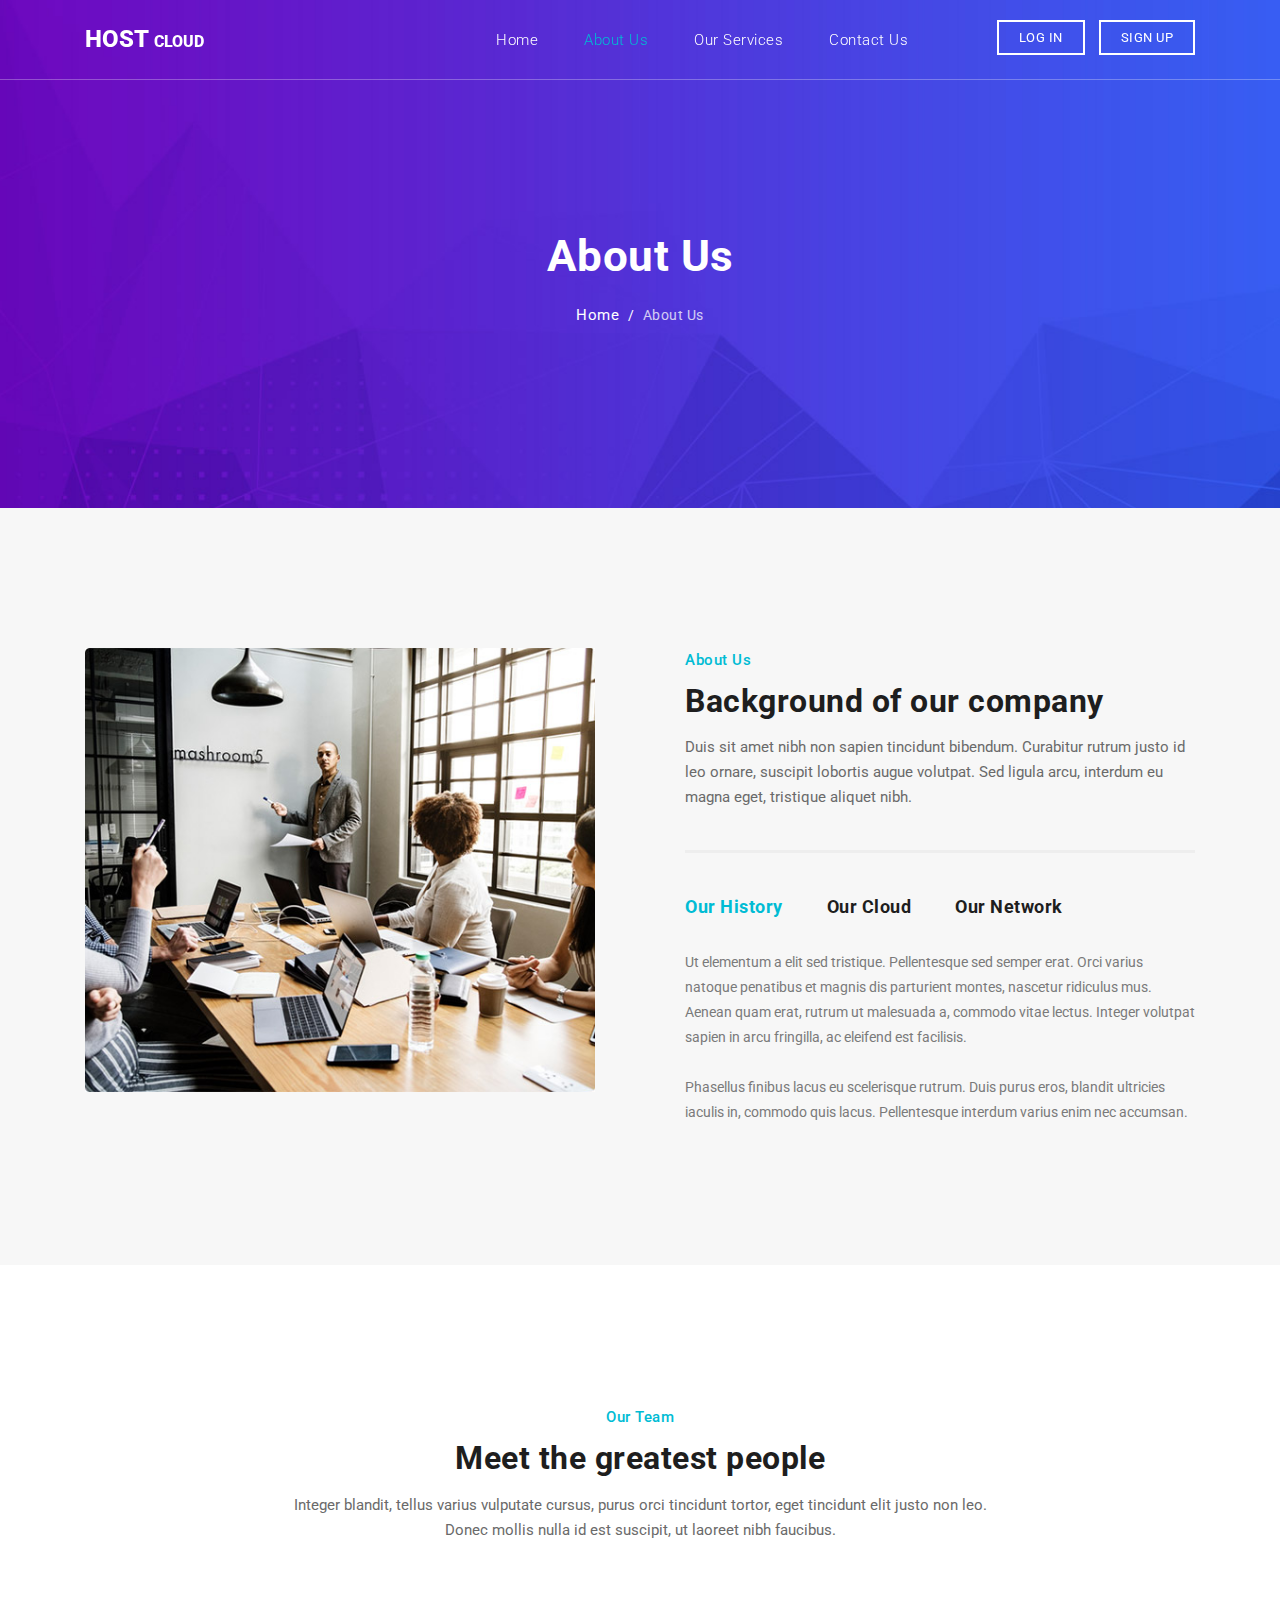
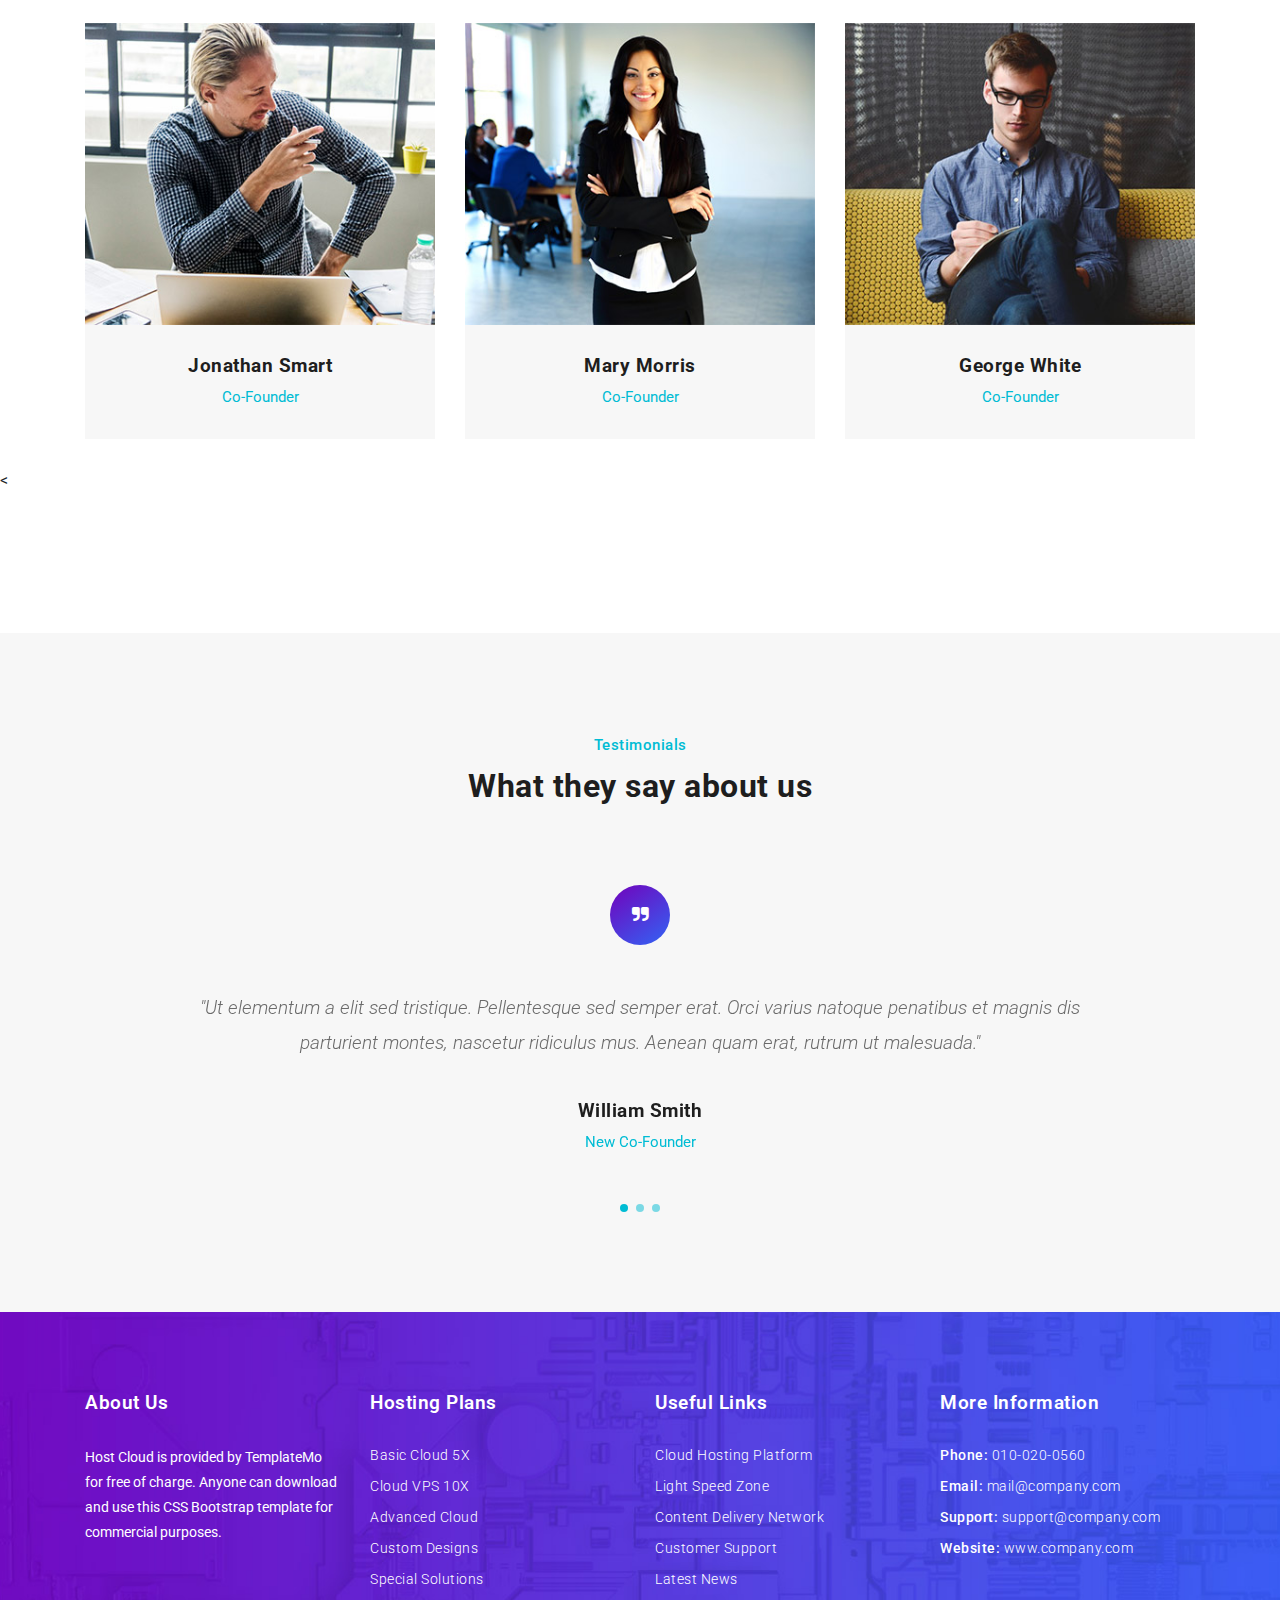
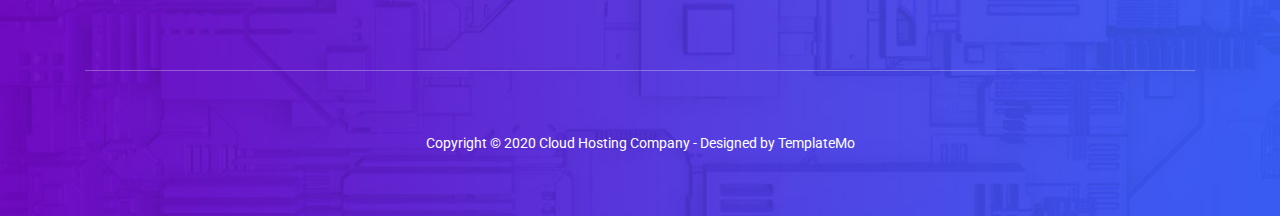
<file: about.html>
<!DOCTYPE html>
<html lang="en">

  <head>

    <meta charset="utf-8">
    <meta name="viewport" content="width=device-width, initial-scale=1, shrink-to-fit=no">
    <meta name="description" content="">
    <meta name="author" content="TemplateMo">
    <link href="https://fonts.googleapis.com/css?family=Roboto:100,300,400,500,700" rel="stylesheet">

    <title>Host Cloud Template - About Page</title>

    <!-- Bootstrap core CSS -->
    <link href="vendor/bootstrap/css/bootstrap.min.css" rel="stylesheet">

    <!-- Additional CSS Files -->
    <link rel="stylesheet" href="assets/css/fontawesome.css">
    <link rel="stylesheet" href="assets/css/templatemo-host-cloud.css">
    <link rel="stylesheet" href="assets/css/owl.css">
<!--

Host Cloud Template

https://templatemo.com/tm-541-host-cloud

-->
  </head>

  <body>

    <!-- ***** Preloader Start ***** -->
    <div id="preloader">
        <div class="jumper">
            <div></div>
            <div></div>
            <div></div>
        </div>
    </div>  
    <!-- ***** Preloader End ***** -->

    <!-- Header -->
    <header class="">
      <nav class="navbar navbar-expand-lg">
        <div class="container">
          <a class="navbar-brand" href="index.html"><h2>Host <em>Cloud</em></h2></a>
          <button class="navbar-toggler" type="button" data-toggle="collapse" data-target="#navbarResponsive" aria-controls="navbarResponsive" aria-expanded="false" aria-label="Toggle navigation">
            <span class="navbar-toggler-icon"></span>
          </button>
          <div class="collapse navbar-collapse" id="navbarResponsive">
            <ul class="navbar-nav ml-auto">
              <li class="nav-item">
                <a class="nav-link" href="index.html">Home
                  <span class="sr-only">(current)</span>
                </a>
              </li>
              <li class="nav-item active">
                <a class="nav-link" href="about.html">About Us</a>
              </li>
              <li class="nav-item">
                <a class="nav-link" href="services.html">Our Services</a>
              </li>
              <li class="nav-item">
                <a class="nav-link" href="contact.html">Contact Us</a>
              </li>
            </ul>
          </div>
          <div class="functional-buttons">
            <ul>
              <li><a href="#">Log in</a></li>
              <li><a href="#">Sign Up</a></li>
            </ul>
          </div>
        </div>
      </nav>
    </header>

    <!-- Page Content -->
    <!-- Heading Starts Here -->
    <div class="page-heading header-text">
      <div class="container">
        <div class="row">
          <div class="col-md-12">
            <h1>About Us</h1>
            <p><a href="index.html">Home</a> / <span>About Us</span></p>
          </div>
        </div>
      </div>
    </div>
    <!-- Heading Ends Here -->


    <!-- About Us Starts Here -->
    <div class="about-us">
      <div class="container">
        <div class="row">
          <div class="col-md-6">
            <div class="left-image">
              <img src="assets/images/our-team.jpg" alt="">
            </div>
          </div>
          <div class="col-md-6">
            <div class="right-content">
              <div class="section-heading">
                <span>About Us</span>
                <h2>Background of our company</h2>
                <p>Duis sit amet nibh non sapien tincidunt bibendum. Curabitur rutrum justo id leo ornare, suscipit lobortis augue volutpat. Sed ligula arcu, interdum eu magna eget, tristique aliquet nibh.</p>
              </div>
              <div id='tabs'>
                  <ul>
                    <li><a href='#tabs-1'>Our History</a></li>
                    <li><a href='#tabs-2'>Our Cloud</a></li>
                    <li><a href='#tabs-3'>Our Network</a></li>
                  </ul>
                  <section class='tabs-content'>
                    <article id='tabs-1'>
                      <p>Ut elementum a elit sed tristique. Pellentesque sed semper erat. Orci varius natoque penatibus et magnis dis parturient montes, nascetur ridiculus mus. Aenean quam erat, rutrum ut malesuada a, commodo vitae lectus. Integer volutpat sapien in arcu fringilla, ac eleifend est facilisis.
                      <br><br>Phasellus finibus lacus eu scelerisque rutrum. Duis purus eros, blandit ultricies iaculis in, commodo quis lacus. Pellentesque interdum varius enim nec accumsan.</p>
                    </article>
                    <article id='tabs-2'>
                      <p>Aenean molestie, odio quis viverra ultricies, leo tellus lacinia neque, sit amet maximus tortor nunc aliquet felis. Duis sit amet nibh non sapien tincidunt bibendum. Curabitur rutrum justo id leo ornare, suscipit lobortis augue volutpat.
                      <br><br>Sed ligula arcu, interdum eu magna eget, tristique aliquet nibh. Aenean sodales justo vitae ex pharetra, vitae tincidunt dolor condimentum. Cras vel mattis risus.</p>
                    </article>
                    <article id='tabs-3'>
                      <p>Fusce in semper velit, at tempus augue. Morbi quis auctor ipsum, ut accumsan neque. Vivamus dapibus ipsum placerat ante commodo, eget suscipit tortor hendrerit. Quisque lacinia sed velit et maximus.
                      <br><br>Quisque dictum, lacus a malesuada finibus, arcu magna luctus risus, eu accumsan risus elit vitae lacus. Vestibulum et lorem non erat efficitur iaculis ut nec nibh. Vestibulum mauris ipsum, tempor tincidunt justo sit amet, bibendum tincidunt dui.</p>
                    </article>
                  </section>
                </div>
            </div>
          </div>
        </div>
      </div>
    </div>
    <!-- About Us Ends Here -->


    <!-- Team Starts Here -->
    <div class="team-section">
      <div class="container">
        <div class="row">
          <div class="col-md-8 offset-md-2">
            <div class="section-heading">
              <span>Our Team</span>
              <h2>Meet the greatest people</h2>
              <p>Integer blandit, tellus varius vulputate cursus, purus orci tincidunt tortor, eget tincidunt elit justo non leo. Donec mollis nulla id est suscipit, ut laoreet nibh faucibus.</p>
            </div>
          </div>
          <div class="col-md-4 col-sm-6 col-xs-12">
            <div class="team-item">
              <img src="assets/images/team-01.jpg" alt="">
              <div class="down-content">
                <h4>Jonathan Smart</h4>
                <span>Co-Founder</span>
              </div>
            </div>
          </div>
          <div class="col-md-4 col-sm-6 col-xs-12">
            <div class="team-item">
              <img src="assets/images/team-02.jpg" alt="">
              <div class="down-content">
                <h4>Mary Morris</h4>
                <span>Co-Founder</span>
              </div>
            </div>
          </div>
          <div class="col-md-4 col-sm-6 col-xs-12">
            <div class="team-item">
              <img src="assets/images/team-03.jpg" alt="">
              <div class="down-content">
                <h4>George White</h4>
                <span>Co-Founder</span>
              </div>
            </div>
          </div>
        </div>
      </div>
    </div>
    <!-- Team Ends Here -->


    <!-- Testimonials Starts Here -->
    <<div class="testimonials-section">
      <div class="container">
        <div class="row">
          <div class="col-md-12">
            <div class="section-heading">
              <span>Testimonials</span>
              <h2>What they say about us</h2>
            </div>
          </div>
          <div class="col-md-10 offset-md-1">
            <div class="owl-testimonials owl-carousel">
              <div class="testimonial-item">
                <div class="icon">
                  <i class="fa fa-quote-right"></i>
                </div>
                <p>"Ut elementum a elit sed tristique. Pellentesque sed semper erat. Orci varius natoque penatibus et magnis dis parturient montes, nascetur ridiculus mus. Aenean quam erat, rutrum ut malesuada."</p>
                <h4>William Smith</h4>
                <span>New Co-Founder</span>
              </div>
              <div class="testimonial-item">
                <div class="icon">
                  <i class="fa fa-quote-right"></i>
                </div>
                <p>"Quisque lacinia sed velit et maximus. Quisque dictum, lacus a malesuada finibus, arcu magna luctus risus, eu accumsan risus elit vitae lacus."</p>
                <h4>Vinny Smart</h4>
                <span>Digital Marketer</span>
              </div>
              <div class="testimonial-item">
                <div class="icon">
                  <i class="fa fa-quote-right"></i>
                </div>
                <p>"Vestibulum mauris ipsum, tempor tincidunt justo sit amet, bibendum tincidunt dui. Aenean molestie, odio quis viverra ultricies, leo tellus lacinia neque, sit amet maximus tortor nunc aliquet felis."</p>
                <h4>Trevor Liam</h4>
                <span>Technology Chef</span>
              </div>
            </div>
          </div>
        </div>
      </div>
    </div>
    <!-- Testimonials Ends Here -->


    <!-- Footer Starts Here -->
    <footer>
      <div class="container">
        <div class="row">
          <div class="col-md-3 col-sm-6 col-xs-12">
            <div class="footer-item">
              <div class="footer-heading">
                <h2>About Us</h2>
              </div>
              <p>Host Cloud is provided by TemplateMo for free of charge. Anyone can download and use this CSS Bootstrap template for commercial purposes.</p>
            </div>
          </div>
          
          <div class="col-md-3 col-sm-6 col-xs-12">
            <div class="footer-item">
              <div class="footer-heading">
                <h2>Hosting Plans</h2>
              </div>
              <ul class="footer-list">
                <li><a href="#">Basic Cloud 5X</a></li>
                <li><a href="#">Cloud VPS 10X</a></li>
                <li><a href="#">Advanced Cloud</a></li>
                <li><a href="#">Custom Designs</a></li>
                <li><a href="#">Special Solutions</a></li>
              </ul>
            </div>
          </div>
          
          
          <div class="col-md-3 col-sm-6 col-xs-12">
            <div class="footer-item">
              <div class="footer-heading">
                <h2>Useful Links</h2>
              </div>
              <ul class="footer-list">
                <li><a href="#">Cloud Hosting Platform</a></li>
                <li><a href="#">Light Speed Zone</a></li>
                <li><a href="#">Content Delivery Network</a></li>
                <li><a href="#">Customer Support</a></li>
                <li><a href="#">Latest News</a></li>
              </ul>
            </div>
          </div>
          
          <div class="col-md-3 col-sm-6 col-xs-12">
            <div class="footer-item">
              <div class="footer-heading">
                <h2>More Information</h2>
              </div>
              <ul class="footer-list">
                <li>Phone: <a href="#">010-020-0560</a></li>
                <li>Email: <a href="#">mail@company.com</a></li>
                <li>Support: <a href="#">support@company.com</a></li>
                <li>Website: <a href="#">www.company.com</a></li>
              </ul>
            </div>
          </div>
          <div class="col-md-12">
            <div class="sub-footer">
              <p>Copyright &copy; 2020 Cloud Hosting Company
				- Designed by <a rel="nofollow" href="https://templatemo.com">TemplateMo</a></p>
            </div>
          </div>
        </div>
      </div>
    </footer>
    <!-- Footer Ends Here -->

    <!-- Bootstrap core JavaScript -->
    <script src="vendor/jquery/jquery.min.js"></script>
    <script src="vendor/bootstrap/js/bootstrap.bundle.min.js"></script>

    <!-- Additional Scripts -->
    <script src="assets/js/custom.js"></script>
    <script src="assets/js/owl.js"></script>
    <script src="assets/js/accordions.js"></script>

    <script language = "text/Javascript"> 
      cleared[0] = cleared[1] = cleared[2] = 0; //set a cleared flag for each field
      function clearField(t){                   //declaring the array outside of the
      if(! cleared[t.id]){                      // function makes it static and global
          cleared[t.id] = 1;  // you could use true and false, but that's more typing
          t.value='';         // with more chance of typos
          t.style.color='#fff';
          }
      }
    </script>

  </body>
</html>
</file>
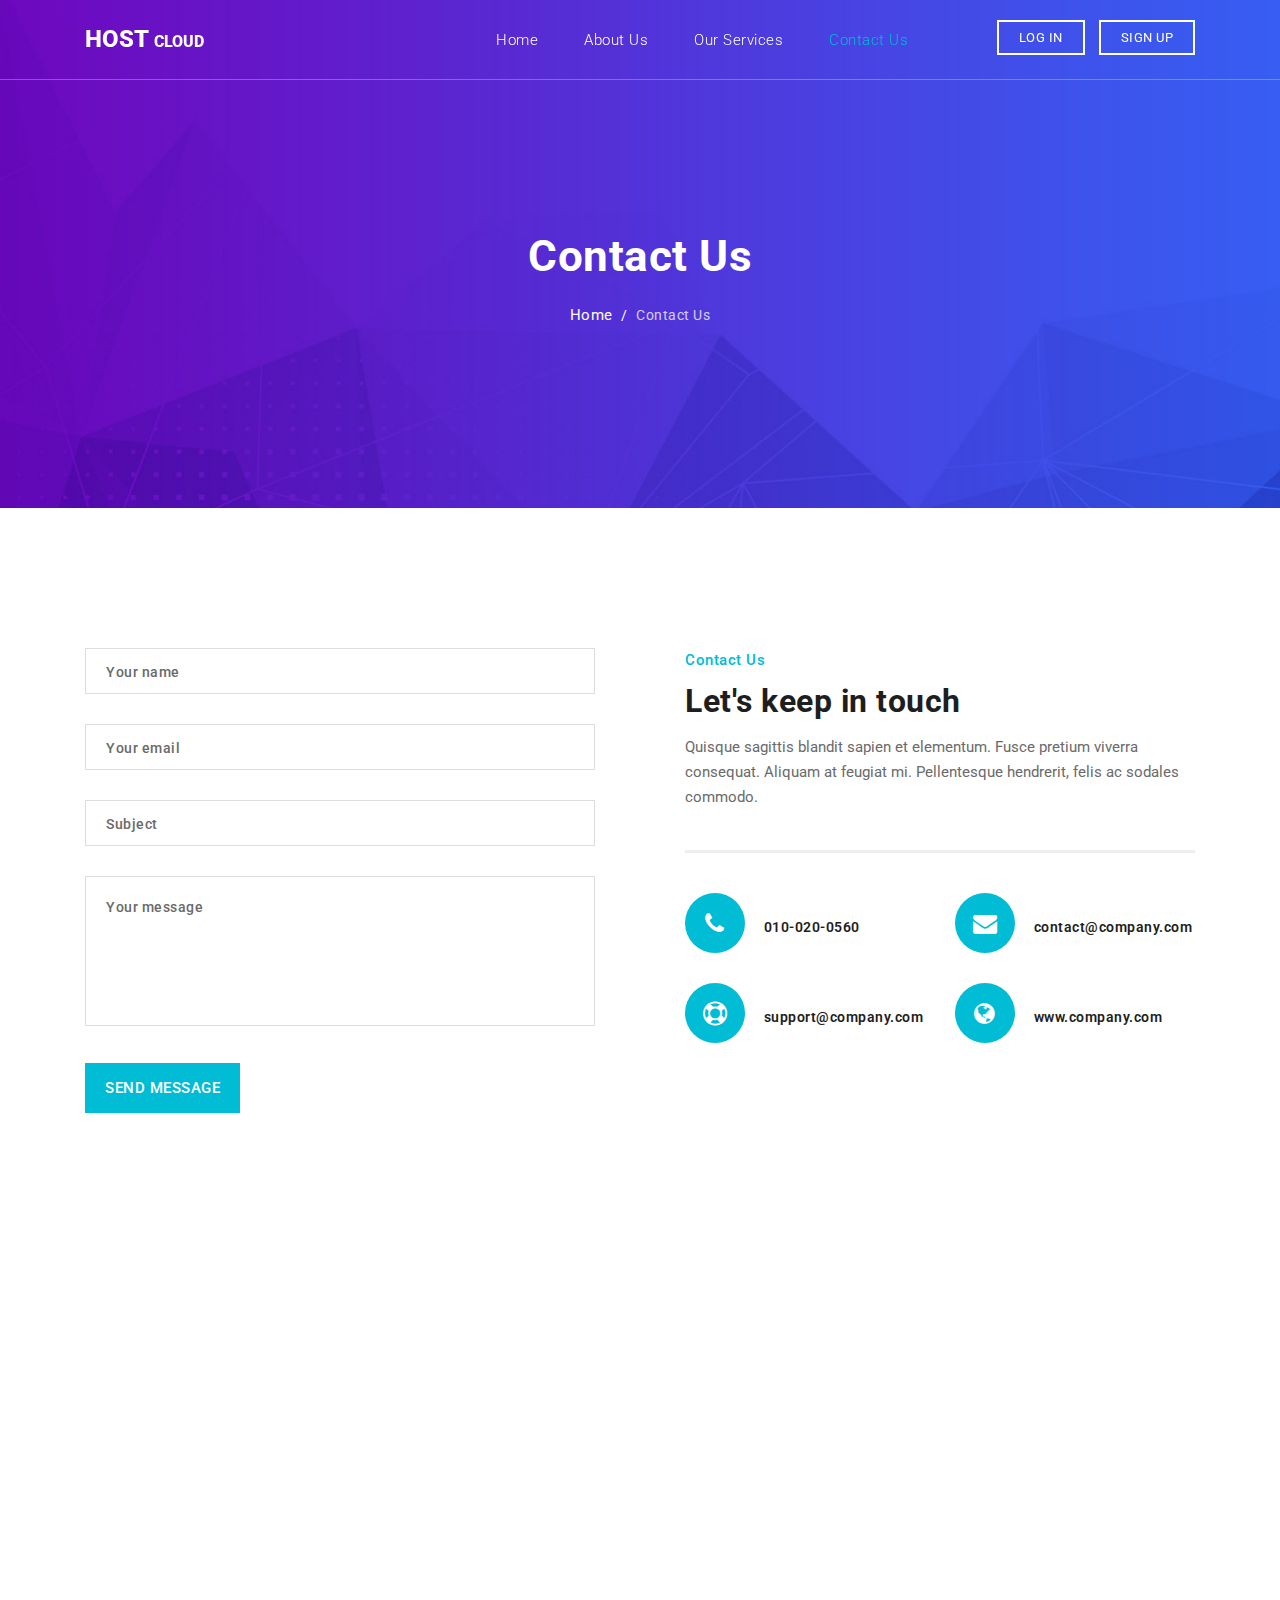
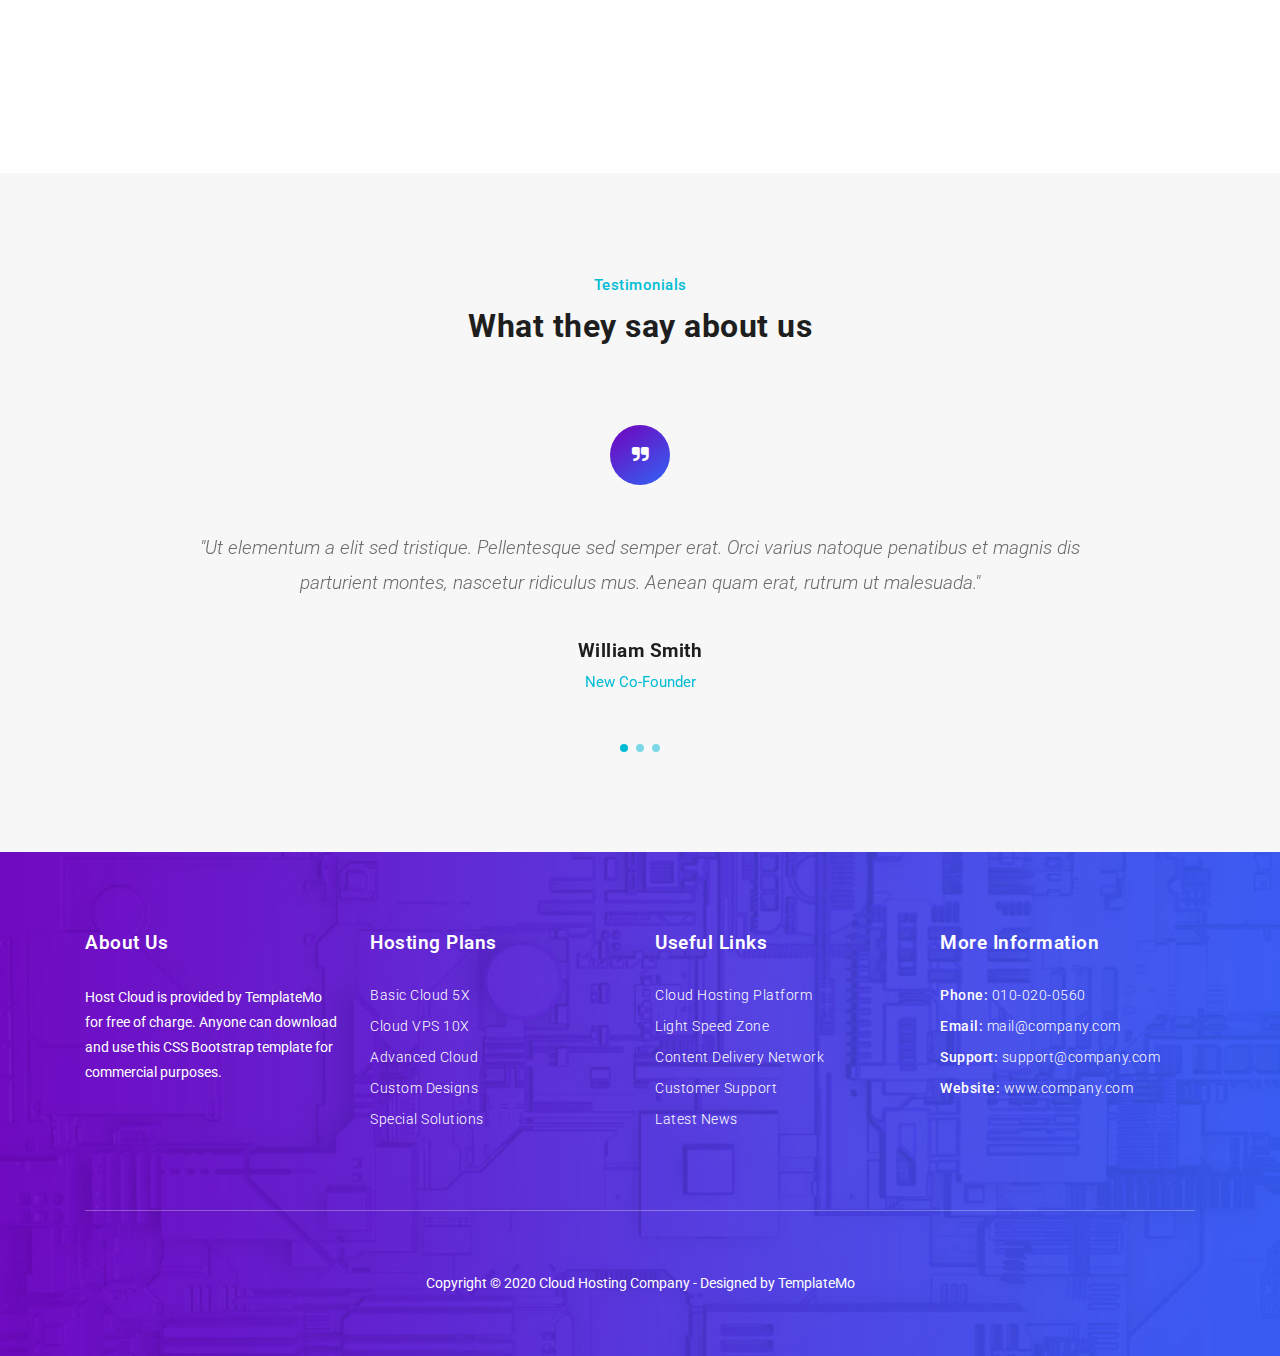
<file: contact.html>
<!DOCTYPE html>
<html lang="en">

  <head>

    <meta charset="utf-8">
    <meta name="viewport" content="width=device-width, initial-scale=1, shrink-to-fit=no">
    <meta name="description" content="">
    <meta name="author" content="TemplateMo">
    <link href="https://fonts.googleapis.com/css?family=Roboto:100,300,400,500,700" rel="stylesheet">

    <title>Host Cloud Template - Contact Page</title>

    <!-- Bootstrap core CSS -->
    <link href="vendor/bootstrap/css/bootstrap.min.css" rel="stylesheet">

    <!-- Additional CSS Files -->
    <link rel="stylesheet" href="assets/css/fontawesome.css">
    <link rel="stylesheet" href="assets/css/templatemo-host-cloud.css">
    <link rel="stylesheet" href="assets/css/owl.css">
<!--

Host Cloud Template

https://templatemo.com/tm-541-host-cloud

-->
  </head>

  <body>

    <!-- ***** Preloader Start ***** -->
    <div id="preloader">
        <div class="jumper">
            <div></div>
            <div></div>
            <div></div>
        </div>
    </div>  
    <!-- ***** Preloader End ***** -->

    <!-- Header -->
    <header class="">
      <nav class="navbar navbar-expand-lg">
        <div class="container">
          <a class="navbar-brand" href="index.html"><h2>Host <em>Cloud</em></h2></a>
          <button class="navbar-toggler" type="button" data-toggle="collapse" data-target="#navbarResponsive" aria-controls="navbarResponsive" aria-expanded="false" aria-label="Toggle navigation">
            <span class="navbar-toggler-icon"></span>
          </button>
          <div class="collapse navbar-collapse" id="navbarResponsive">
            <ul class="navbar-nav ml-auto">
              <li class="nav-item">
                <a class="nav-link" href="index.html">Home
                  <span class="sr-only">(current)</span>
                </a>
              </li>
              <li class="nav-item">
                <a class="nav-link" href="about.html">About Us</a>
              </li>
              <li class="nav-item">
                <a class="nav-link" href="services.html">Our Services</a>
              </li>
              <li class="nav-item active">
                <a class="nav-link" href="contact.html">Contact Us</a>
              </li>
            </ul>
          </div>
          <div class="functional-buttons">
            <ul>
              <li><a href="#">Log in</a></li>
              <li><a href="#">Sign Up</a></li>
            </ul>
          </div>
        </div>
      </nav>
    </header>

    <!-- Page Content -->
    <!-- Heading Starts Here -->
    <div class="page-heading header-text">
      <div class="container">
        <div class="row">
          <div class="col-md-12">
            <h1>Contact Us</h1>
            <p><a href="index.html">Home</a> / <span>Contact Us</span></p>
          </div>
        </div>
      </div>
    </div>
    <!-- Heading Ends Here -->


    <!-- Contact Us Starts Here -->
    <div class="contact-us">
      <div class="container">
        <div class="row">
          <div class="col-md-6">
            <div class="contact-form">
              <form id="contact" action="" method="post">
                <div class="row">
                  <div class="col-md-12 col-sm-12">
                    <fieldset>
                      <input name="name" type="text" id="name" placeholder="Your name" required="">
                    </fieldset>
                  </div>
                  <div class="col-md-12 col-sm-12">
                    <fieldset>
                      <input name="email" type="text" id="email" placeholder="Your email" required="">
                    </fieldset>
                  </div>
                  <div class="col-md-12 col-sm-12">
                    <fieldset>
                      <input name="subject" type="text" id="subject" placeholder="Subject">
                    </fieldset>
                  </div>
                  <div class="col-lg-12">
                    <fieldset>
                      <textarea name="message" rows="6" id="message" placeholder="Your message" required=""></textarea>
                    </fieldset>
                  </div>
                  <div class="col-lg-12">
                    <fieldset>
                      <button type="submit" id="form-submit" class="main-button">Send Message</button>
                    </fieldset>
                  </div>
                </div>
              </form>
          </div>
          </div>
          <div class="col-md-6">
            <div class="right-content">
              <div class="section-heading">
                <span>Contact Us</span>
                <h2>Let's keep in touch</h2>
                <p>Quisque sagittis blandit sapien et elementum. Fusce pretium viverra consequat. Aliquam at feugiat mi. Pellentesque hendrerit, felis ac sodales commodo.</p>
              </div>
              <div class="row">
                <div class="col-md-6 col-sm-12">
                  <ul>
                    <li><i class="fa fa-phone"></i> 010-020-0560</li>
                    <li><i class="fa fa-support"></i> support@company.com</li>
                  </ul>
                </div>
                <div class="col-md-6 col-sm-12">
                  <ul>
                    <li><i class="fa fa-envelope"></i> contact@company.com</li>
                    <li><i class="fa fa-globe"></i> www.company.com</li>
                  </ul>
                </div>
              </div>
            </div>
          </div>
        </div>
      </div>
    </div>
    <!-- Contact Us Ends Here -->


    <!-- Map Starts Here -->
    <div id="map">
    
<!-- How to change your own map point
	1. Go to Google Maps
	2. Click on your location point
	3. Click "Share" and choose "Embed map" tab
	4. Copy only URL and paste it within the src="" field below
-->

      <iframe src="https://www.google.com/maps/embed?pb=!1m18!1m12!1m3!1d11196.961132529668!2d-43.38581128725845!3d-23.011063013218724!2m3!1f0!2f0!3f0!3m2!1i1024!2i768!4f13.1!3m3!1m2!1s0x9bdb695cd967b7%3A0x171cdd035a6a9d84!2sAv.%20L%C3%BAcio%20Costa%20-%20Barra%20da%20Tijuca%2C%20Rio%20de%20Janeiro%20-%20RJ%2C%20Brazil!5e0!3m2!1sen!2sth!4v1568649412152!5m2!1sen!2sth" width="100%" height="520px" frameborder="0" style="border:0" allowfullscreen></iframe>
    </div>
    <!-- Map Ends Here -->


    <!-- Testimonials Starts Here -->
    <div class="testimonials-section">
      <div class="container">
        <div class="row">
          <div class="col-md-12">
            <div class="section-heading">
              <span>Testimonials</span>
              <h2>What they say about us</h2>
            </div>
          </div>
          <div class="col-md-10 offset-md-1">
            <div class="owl-testimonials owl-carousel">
              <div class="testimonial-item">
                <div class="icon">
                  <i class="fa fa-quote-right"></i>
                </div>
                <p>"Ut elementum a elit sed tristique. Pellentesque sed semper erat. Orci varius natoque penatibus et magnis dis parturient montes, nascetur ridiculus mus. Aenean quam erat, rutrum ut malesuada."</p>
                <h4>William Smith</h4>
                <span>New Co-Founder</span>
              </div>
              <div class="testimonial-item">
                <div class="icon">
                  <i class="fa fa-quote-right"></i>
                </div>
                <p>"Quisque lacinia sed velit et maximus. Quisque dictum, lacus a malesuada finibus, arcu magna luctus risus, eu accumsan risus elit vitae lacus."</p>
                <h4>Vinny Smart</h4>
                <span>Digital Marketer</span>
              </div>
              <div class="testimonial-item">
                <div class="icon">
                  <i class="fa fa-quote-right"></i>
                </div>
                <p>"Vestibulum mauris ipsum, tempor tincidunt justo sit amet, bibendum tincidunt dui. Aenean molestie, odio quis viverra ultricies, leo tellus lacinia neque, sit amet maximus tortor nunc aliquet felis."</p>
                <h4>Trevor Liam</h4>
                <span>Technology Chef</span>
              </div>
            </div>
          </div>
        </div>
      </div>
    </div>
    <!-- Testimonials Ends Here -->


    <!-- Footer Starts Here -->
    <footer>
      <div class="container">
        <div class="row">
          <div class="col-md-3 col-sm-6 col-xs-12">
            <div class="footer-item">
              <div class="footer-heading">
                <h2>About Us</h2>
              </div>
              <p>Host Cloud is provided by TemplateMo for free of charge. Anyone can download and use this CSS Bootstrap template for commercial purposes.</p>
            </div>
          </div>
          
          <div class="col-md-3 col-sm-6 col-xs-12">
            <div class="footer-item">
              <div class="footer-heading">
                <h2>Hosting Plans</h2>
              </div>
              <ul class="footer-list">
                <li><a href="#">Basic Cloud 5X</a></li>
                <li><a href="#">Cloud VPS 10X</a></li>
                <li><a href="#">Advanced Cloud</a></li>
                <li><a href="#">Custom Designs</a></li>
                <li><a href="#">Special Solutions</a></li>
              </ul>
            </div>
          </div>
          
          
          <div class="col-md-3 col-sm-6 col-xs-12">
            <div class="footer-item">
              <div class="footer-heading">
                <h2>Useful Links</h2>
              </div>
              <ul class="footer-list">
                <li><a href="#">Cloud Hosting Platform</a></li>
                <li><a href="#">Light Speed Zone</a></li>
                <li><a href="#">Content Delivery Network</a></li>
                <li><a href="#">Customer Support</a></li>
                <li><a href="#">Latest News</a></li>
              </ul>
            </div>
          </div>
          
          <div class="col-md-3 col-sm-6 col-xs-12">
            <div class="footer-item">
              <div class="footer-heading">
                <h2>More Information</h2>
              </div>
              <ul class="footer-list">
                <li>Phone: <a href="#">010-020-0560</a></li>
                <li>Email: <a href="#">mail@company.com</a></li>
                <li>Support: <a href="#">support@company.com</a></li>
                <li>Website: <a href="#">www.company.com</a></li>
              </ul>
            </div>
          </div>
          <div class="col-md-12">
            <div class="sub-footer">
              <p>Copyright &copy; 2020 Cloud Hosting Company
				- Designed by <a rel="nofollow" href="https://templatemo.com">TemplateMo</a></p>
            </div>
          </div>
        </div>
      </div>
    </footer>
    <!-- Footer Ends Here -->

    <!-- Bootstrap core JavaScript -->
    <script src="vendor/jquery/jquery.min.js"></script>
    <script src="vendor/bootstrap/js/bootstrap.bundle.min.js"></script>

    <!-- Additional Scripts -->
    <script src="assets/js/custom.js"></script>
    <script src="assets/js/owl.js"></script>
    <script src="assets/js/accordions.js"></script>


    <script language = "text/Javascript"> 
      cleared[0] = cleared[1] = cleared[2] = 0; //set a cleared flag for each field
      function clearField(t){                   //declaring the array outside of the
      if(! cleared[t.id]){                      // function makes it static and global
          cleared[t.id] = 1;  // you could use true and false, but that's more typing
          t.value='';         // with more chance of typos
          t.style.color='#fff';
          }
      }
    </script>

  </body>
</html>
</file>
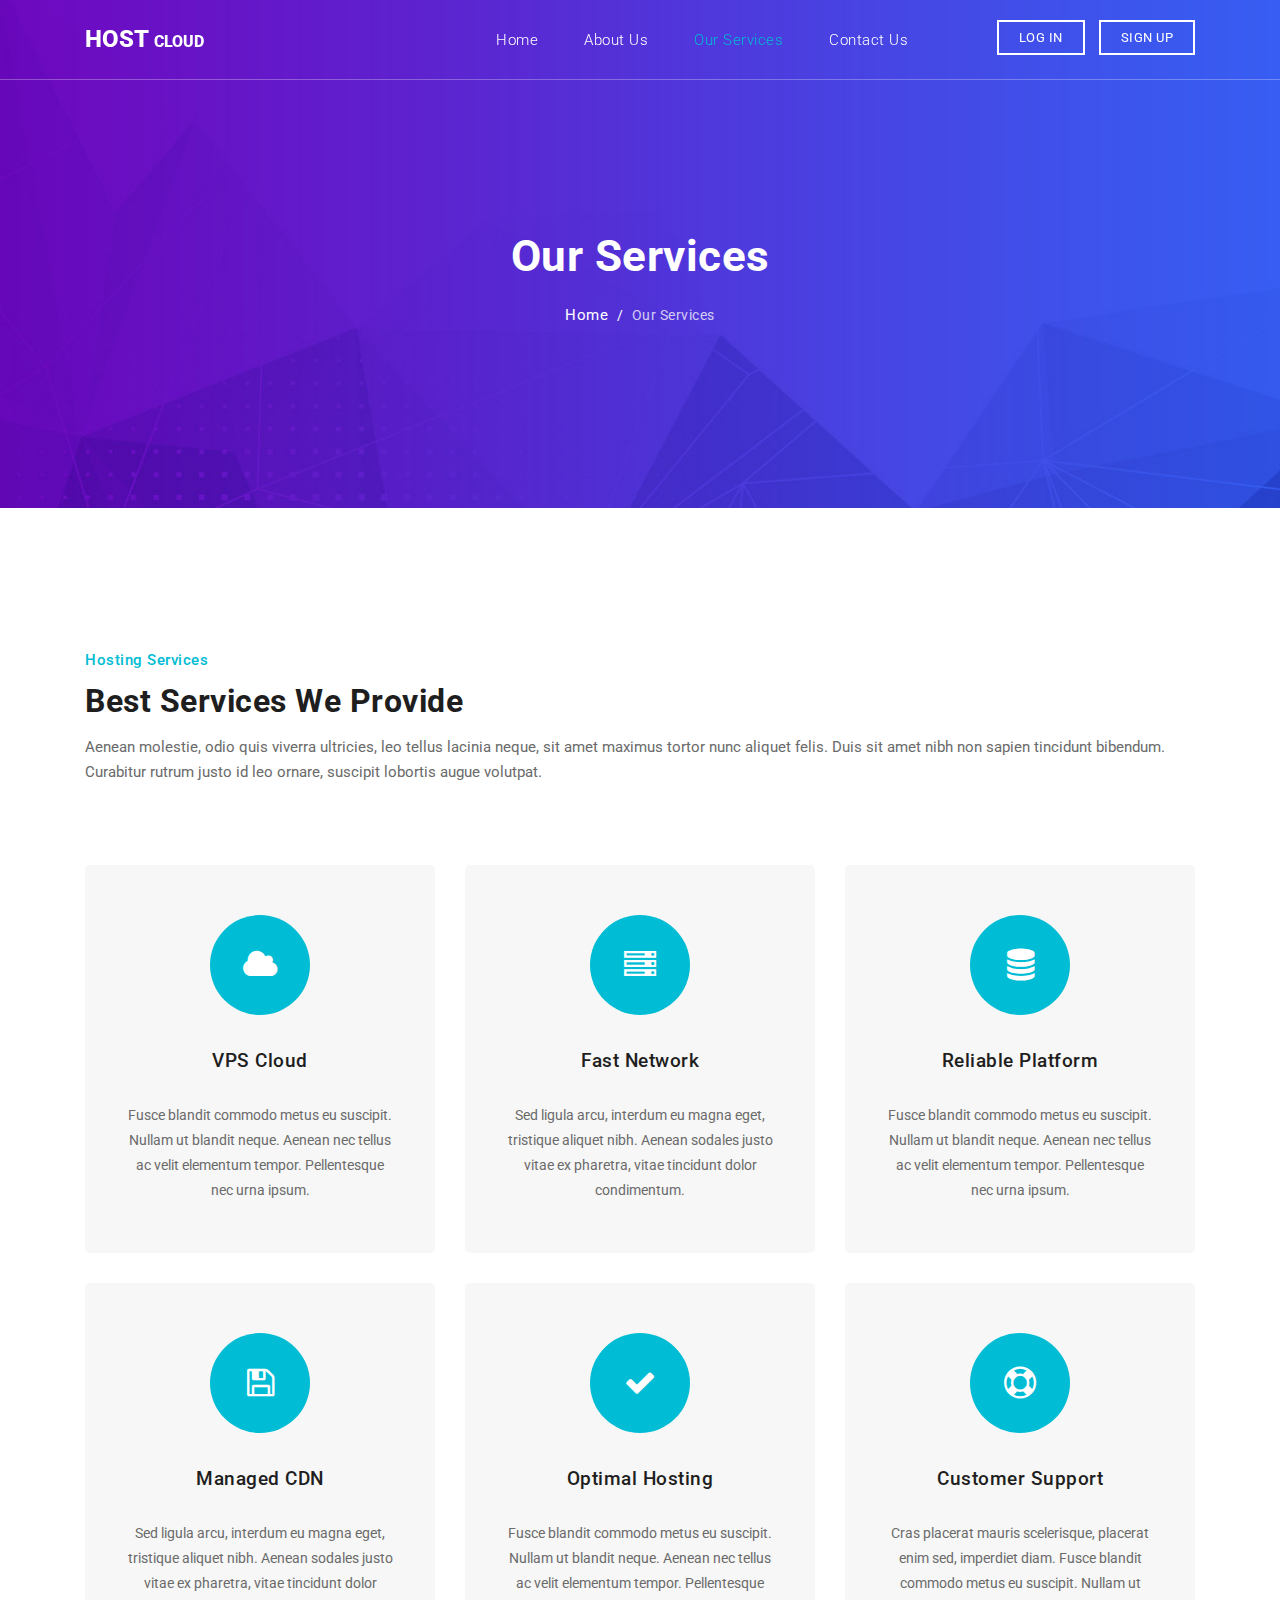
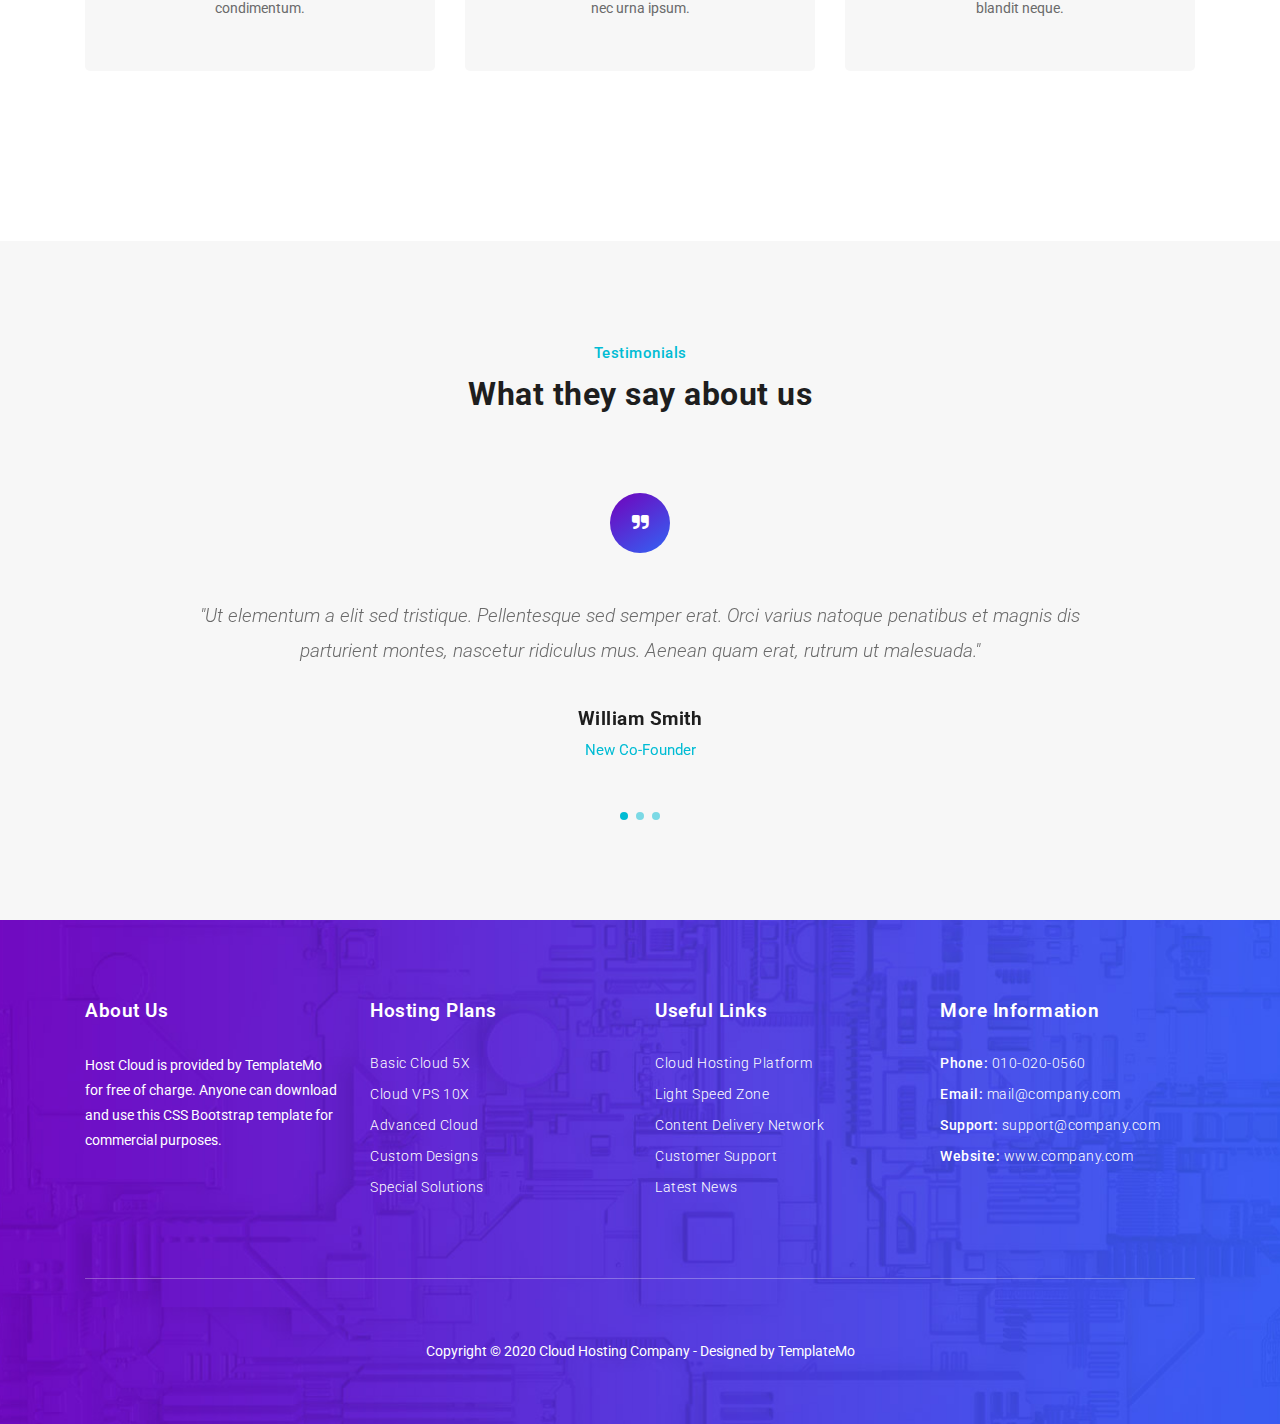
<file: services.html>
<!DOCTYPE html>
<html lang="en">

  <head>

    <meta charset="utf-8">
    <meta name="viewport" content="width=device-width, initial-scale=1, shrink-to-fit=no">
    <meta name="description" content="">
    <meta name="author" content="TemplateMo">
    <link href="https://fonts.googleapis.com/css?family=Roboto:100,300,400,500,700" rel="stylesheet">

    <title>Host Cloud Template - Services</title>

    <!-- Bootstrap core CSS -->
    <link href="vendor/bootstrap/css/bootstrap.min.css" rel="stylesheet">

    <!-- Additional CSS Files -->
    <link rel="stylesheet" href="assets/css/fontawesome.css">
    <link rel="stylesheet" href="assets/css/templatemo-host-cloud.css">
    <link rel="stylesheet" href="assets/css/owl.css">
<!--

Host Cloud Template

https://templatemo.com/tm-541-host-cloud

-->
  </head>

  <body>

    <!-- ***** Preloader Start ***** -->
    <div id="preloader">
        <div class="jumper">
            <div></div>
            <div></div>
            <div></div>
        </div>
    </div>  
    <!-- ***** Preloader End ***** -->

    <!-- Header -->
    <header class="">
      <nav class="navbar navbar-expand-lg">
        <div class="container">
          <a class="navbar-brand" href="index.html"><h2>Host <em>Cloud</em></h2></a>
          <button class="navbar-toggler" type="button" data-toggle="collapse" data-target="#navbarResponsive" aria-controls="navbarResponsive" aria-expanded="false" aria-label="Toggle navigation">
            <span class="navbar-toggler-icon"></span>
          </button>
          <div class="collapse navbar-collapse" id="navbarResponsive">
            <ul class="navbar-nav ml-auto">
              <li class="nav-item">
                <a class="nav-link" href="index.html">Home
                  <span class="sr-only">(current)</span>
                </a>
              </li>
              <li class="nav-item">
                <a class="nav-link" href="about.html">About Us</a>
              </li>
              <li class="nav-item active">
                <a class="nav-link" href="services.html">Our Services</a>
              </li>
              <li class="nav-item">
                <a class="nav-link" href="contact.html">Contact Us</a>
              </li>
            </ul>
          </div>
          <div class="functional-buttons">
            <ul>
              <li><a href="#">Log in</a></li>
              <li><a href="#">Sign Up</a></li>
            </ul>
          </div>
        </div>
      </nav>
    </header>

    <!-- Page Content -->
    <!-- Heading Starts Here -->
    <div class="page-heading header-text">
      <div class="container">
        <div class="row">
          <div class="col-md-12">
            <h1>Our Services</h1>
            <p><a href="index.html">Home</a> / <span>Our Services</span></p>
          </div>
        </div>
      </div>
    </div>
    <!-- Heading Ends Here -->


    <!-- Services Starts Here -->
    <div class="services-section services-page">
      <div class="container">
        <div class="row">
          <div class="col-md-12">
            <div class="section-heading">
              <span>Hosting Services</span>
              <h2>Best Services We Provide</h2>
              <p>Aenean molestie, odio quis viverra ultricies, leo tellus lacinia neque, sit amet maximus tortor nunc aliquet felis. Duis sit amet nibh non sapien tincidunt bibendum. Curabitur rutrum justo id leo ornare, suscipit lobortis augue volutpat.</p>
            </div>
          </div>
          <div class="col-md-4 col-sm-6 col-xs-12">
            <div class="service-item">
              <i class="fa fa-cloud"></i>
              <h4>VPS Cloud</h4>
              <p>Fusce blandit commodo metus eu suscipit. Nullam ut blandit neque. Aenean nec tellus ac velit elementum tempor. Pellentesque nec urna ipsum.</p>
            </div>
          </div>
          <div class="col-md-4 col-sm-6 col-xs-12">
            <div class="service-item">
              <i class="fa fa-server"></i>
              <h4>Fast Network</h4>
              <p>Sed ligula arcu, interdum eu magna eget, tristique aliquet nibh. Aenean sodales justo vitae ex pharetra, vitae tincidunt dolor condimentum.</p>
            </div>
          </div>
          <div class="col-md-4 col-sm-6 col-xs-12">
            <div class="service-item">
              <i class="fa fa-database"></i>
              <h4>Reliable Platform</h4>
              <p>Fusce blandit commodo metus eu suscipit. Nullam ut blandit neque. Aenean nec tellus ac velit elementum tempor. Pellentesque nec urna ipsum.</p>
            </div>
          </div>
          <div class="col-md-4 col-sm-6 col-xs-12">
            <div class="service-item">
              <i class="fa fa-save"></i>
              <h4>Managed CDN</h4>
              <p>Sed ligula arcu, interdum eu magna eget, tristique aliquet nibh. Aenean sodales justo vitae ex pharetra, vitae tincidunt dolor condimentum.</p>
            </div>
          </div>
          <div class="col-md-4 col-sm-6 col-xs-12">
            <div class="service-item">
              <i class="fa fa-check"></i>
              <h4>Optimal Hosting</h4>
              <p>Fusce blandit commodo metus eu suscipit. Nullam ut blandit neque. Aenean nec tellus ac velit elementum tempor. Pellentesque nec urna ipsum.</p>
            </div>
          </div>
          <div class="col-md-4 col-sm-6 col-xs-12">
            <div class="service-item">
              <i class="fa fa-support"></i>
              <h4>Customer Support</h4>
              <p>Cras placerat mauris scelerisque, placerat enim sed, imperdiet diam. Fusce blandit commodo metus eu suscipit. Nullam ut blandit neque.</p>
            </div>
          </div>
        </div>
      </div>
    </div>
    <!-- Services Ends Here -->


    <!-- Testimonials Starts Here -->
    <div class="testimonials-section">
      <div class="container">
        <div class="row">
          <div class="col-md-12">
            <div class="section-heading">
              <span>Testimonials</span>
              <h2>What they say about us</h2>
            </div>
          </div>
          <div class="col-md-10 offset-md-1">
            <div class="owl-testimonials owl-carousel">
              <div class="testimonial-item">
                <div class="icon">
                  <i class="fa fa-quote-right"></i>
                </div>
                <p>"Ut elementum a elit sed tristique. Pellentesque sed semper erat. Orci varius natoque penatibus et magnis dis parturient montes, nascetur ridiculus mus. Aenean quam erat, rutrum ut malesuada."</p>
                <h4>William Smith</h4>
                <span>New Co-Founder</span>
              </div>
              <div class="testimonial-item">
                <div class="icon">
                  <i class="fa fa-quote-right"></i>
                </div>
                <p>"Quisque lacinia sed velit et maximus. Quisque dictum, lacus a malesuada finibus, arcu magna luctus risus, eu accumsan risus elit vitae lacus."</p>
                <h4>Vinny Smart</h4>
                <span>Digital Marketer</span>
              </div>
              <div class="testimonial-item">
                <div class="icon">
                  <i class="fa fa-quote-right"></i>
                </div>
                <p>"Vestibulum mauris ipsum, tempor tincidunt justo sit amet, bibendum tincidunt dui. Aenean molestie, odio quis viverra ultricies, leo tellus lacinia neque, sit amet maximus tortor nunc aliquet felis."</p>
                <h4>Trevor Liam</h4>
                <span>Technology Chef</span>
              </div>
            </div>
          </div>
        </div>
      </div>
    </div>
    <!-- Testimonials Ends Here -->


    <!-- Footer Starts Here -->
    <footer>
      <div class="container">
        <div class="row">
          <div class="col-md-3 col-sm-6 col-xs-12">
            <div class="footer-item">
              <div class="footer-heading">
                <h2>About Us</h2>
              </div>
              <p>Host Cloud is provided by TemplateMo for free of charge. Anyone can download and use this CSS Bootstrap template for commercial purposes.</p>
            </div>
          </div>
          
          <div class="col-md-3 col-sm-6 col-xs-12">
            <div class="footer-item">
              <div class="footer-heading">
                <h2>Hosting Plans</h2>
              </div>
              <ul class="footer-list">
                <li><a href="#">Basic Cloud 5X</a></li>
                <li><a href="#">Cloud VPS 10X</a></li>
                <li><a href="#">Advanced Cloud</a></li>
                <li><a href="#">Custom Designs</a></li>
                <li><a href="#">Special Solutions</a></li>
              </ul>
            </div>
          </div>
          
          
          <div class="col-md-3 col-sm-6 col-xs-12">
            <div class="footer-item">
              <div class="footer-heading">
                <h2>Useful Links</h2>
              </div>
              <ul class="footer-list">
                <li><a href="#">Cloud Hosting Platform</a></li>
                <li><a href="#">Light Speed Zone</a></li>
                <li><a href="#">Content Delivery Network</a></li>
                <li><a href="#">Customer Support</a></li>
                <li><a href="#">Latest News</a></li>
              </ul>
            </div>
          </div>
          
          <div class="col-md-3 col-sm-6 col-xs-12">
            <div class="footer-item">
              <div class="footer-heading">
                <h2>More Information</h2>
              </div>
              <ul class="footer-list">
                <li>Phone: <a href="#">010-020-0560</a></li>
                <li>Email: <a href="#">mail@company.com</a></li>
                <li>Support: <a href="#">support@company.com</a></li>
                <li>Website: <a href="#">www.company.com</a></li>
              </ul>
            </div>
          </div>
          <div class="col-md-12">
            <div class="sub-footer">
              <p>Copyright &copy; 2020 Cloud Hosting Company
				- Designed by <a rel="nofollow" href="https://templatemo.com">TemplateMo</a></p>
            </div>
          </div>
        </div>
      </div>
    </footer>
    <!-- Footer Ends Here -->

    <!-- Bootstrap core JavaScript -->
    <script src="vendor/jquery/jquery.min.js"></script>
    <script src="vendor/bootstrap/js/bootstrap.bundle.min.js"></script>

    <!-- Additional Scripts -->
    <script src="assets/js/custom.js"></script>
    <script src="assets/js/owl.js"></script>
    <script src="assets/js/accordions.js"></script>

    <script language = "text/Javascript"> 
      cleared[0] = cleared[1] = cleared[2] = 0; //set a cleared flag for each field
      function clearField(t){                   //declaring the array outside of the
      if(! cleared[t.id]){                      // function makes it static and global
          cleared[t.id] = 1;  // you could use true and false, but that's more typing
          t.value='';         // with more chance of typos
          t.style.color='#fff';
          }
      }
    </script>

  </body>
</html>
</file>
<file: assets/css/templatemo-host-cloud.css>
div.language{
	transform:translate(-120%, 0%);
}
div.languageMob{
	display: none;
}
@media only screen and (max-width: 600px){
	div.language{
		display: none;
	}
	div.languageMob{
		display: block;
		padding-top: 3%;
	}
}
body {
	font-family: 'Roboto', sans-serif;
	transition: all 0.5s;
}
p {
	margin-bottom: 0px;
	font-size: 14px;
	color: #6a6a6a;
	line-height: 25px;
}
a {
	text-decoration: none!important;
}
a.main-button {
	outline: none;
	cursor: pointer;
	display: inline-block;
	height: 50px;
	line-height: 50px;
	padding: 0px 25px;
	border: none;
	margin-left: 10px;
	background-color: #00bcd4;
	color: #fff;
	text-transform: uppercase;
	font-size: 15px;
	font-weight: 500;
	letter-spacing: 0.5px;
	transition: all 0.5s;
}
a.main-button:hover {
	background-color: #00a4b9;
}
a.gradient-button {
	outline: none;
	cursor: pointer;
	display: inline-block;
	height: 50px;
	line-height: 50px;
	padding: 0px 25px;
	border: none;
	margin-left: 10px;
	background: rgb(114,2,187);
    background: linear-gradient(145deg, rgba(114,2,187,1) 0%, rgba(50,100,245,1) 100%);
	color: #fff;
	text-transform: uppercase;
	font-size: 15px;
	font-weight: 500;
	letter-spacing: 0.5px;
	transition: all 0.5s;
}
a.gradient-button:hover {
	background: rgb(114,2,187);
    background: linear-gradient(145deg, rgba(50,100,245,1) 0%, rgba(114,2,187,1) 100%);
}
.section-heading {
	margin-bottom: 80px;
}
.section-heading span {
	color: #00bcd4;
	font-size: 15px;
	font-weight: 500;
	letter-spacing: 0.5px;
	display: inline-block;
	margin-top: 0px;
}
.section-heading h2 {
	color: #1e1e1e;
	font-size: 32px;
	font-weight: 700;
	letter-spacing: 0.5px;
	margin-top: 10px;
	margin-bottom: 15px;
}
.section-heading p {
	font-size: 15px;
}

.page-heading {
	background-image: url(../images/heading-bg.jpg);
	background-position: center center;
	background-repeat: no-repeat;
	background-size: cover;
	text-align: center;
	padding: 230px 0px 180px 0px;
}

.page-heading h1 {
	color: #fff;
	font-size: 44px;
	font-weight: 700;
	letter-spacing: 0.5px;
	margin-bottom: 20px;
}
.page-heading p {
	color: #fff;
	letter-spacing: 0.5px;
}
.page-heading p a {
	color: #fff;
	font-size: 15px;
}
.page-heading p a {
	margin-right: 5px;
}
.page-heading p span {
	color: #fff;
	opacity: 0.75;
	margin-left: 5px;
}
#preloader {
  overflow: hidden;
  background: linear-gradient(145deg, rgba(114,2,187,1) 0%, rgba(50,100,245,1) 100%);
  left: 0;
  right: 0;
  top: 0;
  bottom: 0;
  position: fixed;
  z-index: 9999999;
  color: #fff;
}

#preloader .jumper {
  left: 0;
  top: 0;
  right: 0;
  bottom: 0;
  display: block;
  position: absolute;
  margin: auto;
  width: 50px;
  height: 50px;
}

#preloader .jumper > div {
  background-color: #fff;
  width: 10px;
  height: 10px;
  border-radius: 100%;
  -webkit-animation-fill-mode: both;
  animation-fill-mode: both;
  position: absolute;
  opacity: 0;
  width: 50px;
  height: 50px;
  -webkit-animation: jumper 1s 0s linear infinite;
  animation: jumper 1s 0s linear infinite;
}

#preloader .jumper > div:nth-child(2) {
  -webkit-animation-delay: 0.33333s;
  animation-delay: 0.33333s;
}

#preloader .jumper > div:nth-child(3) {
  -webkit-animation-delay: 0.66666s;
  animation-delay: 0.66666s;
}

@-webkit-keyframes jumper {
  0% {
    opacity: 0;
    -webkit-transform: scale(0);
    transform: scale(0);
  }
  5% {
    opacity: 1;
  }
  100% {
    -webkit-transform: scale(1);
    transform: scale(1);
    opacity: 0;
  }
}

@keyframes jumper {
  0% {
    opacity: 0;
    -webkit-transform: scale(0);
    transform: scale(0);
  }
  5% {
    opacity: 1;
  }
  100% {
    opacity: 0;
  }
}



/* Header Style */
header {
	position: fixed;
	z-index: 99999;
	width: 100%;
	background-color: transparent!important;
	border-bottom: 1px solid rgba(250,250,250,0.30);
	height: 80px;
	-webkit-transition: all .5s ease 0s;
    -moz-transition: all .5s ease 0s;
    -o-transition: all .5s ease 0s;
    transition: all .5s ease 0s;
}
.background-header {
	background-color: #fff!important;
	box-shadow: 0px 1px 10px rgba(0,0,0,0.1);
}
.background-header .navbar-brand h2 {
	color: #1e1e1e!important;
}
.background-header .navbar-nav a.nav-link {
	color: #1e1e1e!important;
}
.background-header .functional-buttons	ul li:first-child a {
	display: inline-block;
	background-color: transparent;
	border: 2px solid #00bcd4;
	text-transform: uppercase;
	font-size: 13px;
	color: #00bcd4;
	padding: 6px 20px;
	letter-spacing: 0.5px;
	transition: all 0.5s;
}
.background-header .functional-buttons	ul li:first-child a:hover {
	color: #fff;
	background-color: #00bcd4;
	border-color: #00bcd4;
}
.background-header .navbar-nav .nav-link:hover,
.background-header .navbar-nav .active>.nav-link,
.background-header .navbar-nav .nav-link.active,
.background-header .navbar-nav .nav-link.show,
.background-header .navbar-nav .show>.nav-link {
	color: #00bcd4!important;
}
.navbar .navbar-brand {
	float: 	left;
	margin-top: 12px;
	outline: none;
}
.navbar .navbar-brand h2 {
	color: #fff;
	text-transform: uppercase;
	font-size: 24px;
	font-weight: 800;
	-webkit-transition: all .3s ease 0s;
    -moz-transition: all .3s ease 0s;
    -o-transition: all .3s ease 0s;
    transition: all .3s ease 0s;
}
.navbar .navbar-brand h2 em {
	font-style: normal;
	font-size: 16px;
}
#navbarResponsive {
	z-index: 999;
}
.navbar-collapse {
	text-align: center;
}
.navbar .navbar-nav .nav-item {
	margin: 0px 15px;
}
.navbar .navbar-nav a.nav-link {
	text-transform: capitalize;
	font-size: 15px;
	font-weight: 300;
	letter-spacing: 0.5px;
	color: #fff;
	transition: all 0.5s;
	margin-top: 5px;
}
.navbar .navbar-nav .nav-link:hover,
.navbar .navbar-nav .active>.nav-link,
.navbar .navbar-nav .nav-link.active,
.navbar .navbar-nav .nav-link.show,
.navbar .navbar-nav .show>.nav-link {
	color: #00bcd4;
}
.navbar .navbar-toggler-icon {
	background-image: none;
}
.navbar .navbar-toggler {
	border-color: #fff;
	background-color: #fff;	
	height: 36px;
	outline: none;
	border-radius: 0px;
	position: absolute;
	right: 30px;
	top: 20px;
}
.navbar .navbar-toggler-icon:after {
	content: '\f0c9';
	color: #00bcd4;
	font-size: 18px;
	line-height: 26px;
	font-family: 'FontAwesome';
}
.functional-buttons {
	margin-left: 5%;
}
.functional-buttons	ul {
	margin: 0;
	padding: 0;
}
.functional-buttons	ul li {
	display: inline-block;
	margin-left: 10px;
}
.functional-buttons	ul li:first-child a {
	display: inline-block;
	background-color: transparent;
	border: 2px solid #fff;
	text-transform: uppercase;
	font-size: 13px;
	color: #fff;
	padding: 6px 20px;
	letter-spacing: 0.5px;
	transition: all 0.5s;
}
.functional-buttons	ul li:first-child a:hover {
	color: #00bcd4;
	background-color: #fff;
}
.functional-buttons	ul li:last-child a {
	display: inline-block;
	background-color: #ffffff00;
	border: 2px solid #ffffff;
	text-transform: uppercase;
	font-size: 13px;
	color: #fff;
	padding: 6px 20px;
	letter-spacing: 0.5px;
	transition: all 0.5s;
}
.functional-buttons	ul li:last-child a:hover {
	background-color: #ffffff;
	color: #00bcd4;
	border-color: #fff;	
}

/* Banner Style */
.banner {
	background-image: url(../images/banner-bg.jpg);
	background-size: cover;
	background-repeat: no-repeat;
	padding: 300px 0px;
	background-position: center center;
}
.banner .caption {
	text-align: center;
}
.banner .caption h2 {
	text-transform: uppercase;
	letter-spacing: 1px;
	margin-top: 0px;
	margin-bottom: 50px;
	font-size: 32px;
	font-weight: 700;
	color: #fff;
}
.banner #search-section fieldset {
	display: inline-block;
}
.banner #search-section {
	position: relative;
}
.banner #search-section input.searchText {
	float: left;
	width: 570px;
	min-width: 280px;
	height: 49px;
	background-color: transparent;
	border: 1px solid #fff;
	padding: 0px 15px;
	color: #fff;
	outline: none;
	font-size: 14px;
	letter-spacing: 0.5px;
	margin-bottom: 30px;
}
.banner #search-section input.main-button {
	position: absolute;
	top: 0;
	right: 0;
	outline: none;
	cursor: pointer;
	display: inline-block;
	height: 50px;
	line-height: 50px;
	padding: 0px 20px;
	border: none;
	margin-left: 10px;
	background-color: #00bcd4;
	color: #fff;
	text-transform: uppercase;
	font-size: 15px;
	font-weight: 500;
	letter-spacing: 0.5px;
	transition: all 0.5s;
	margin-bottom: 30px;
}
.banner #search-section button:hover {
	background-color: #00a4b9;
}
#search-section ul {
	padding: 0;
	margin: 0;
	text-align: center;
	display: inline-block;
}
#search-section ul li {
	display: inline-block;
	margin-right: 30px;
}
#search-section ul li:last-child {
	margin-right: 0px;
}
#search-section input[type=checkbox] {
	width: 18px;
	min-width: 18px;
	height: 18px;
	background-color: transparent;
	border: 1px solid #fff;
	outline: none;
	cursor: pointer;
}
#search-section span {
	color: #fff;
	font-size: 15px;
	font-weight: 700;
	margin-left: 8px;
}
#search-section em {
	font-style: normal;
	font-weight: 400;
	font-size: 16px;
	color: #fff;
}
#search-section ::-webkit-input-placeholder { /* Edge */
  color: #fff;
}

#search-section :-ms-input-placeholder { /* Internet Explorer 10-11 */
  color: #fff;
}

#search-section ::placeholder {
  color: #fff;
}



/* Trusted Style */
.trusted-section {
	padding: 50px 0px 40px 0px;
	background-color: #f7f7f7;
}
.trusted-section-heading {
	text-align: center;
}
.trusted-section-heading h4 {
	font-size: 17px;
	text-transform: uppercase;
	font-weight: 600;
	color: #1e1e1e;
	margin-bottom: 50px;
}
.trusted-item img {
	max-width: 156px;
	margin: 0 auto;
}



/* Services Style */
.services-section {
	margin-top: 140px;
}
.services-section .section-heading h2 {
	color: #1e1e1e;
}
.services-section .service-item {
	background-color: #f7f7f7;
	border-radius: 5px;
	padding: 50px 40px;
	text-align: center;
	margin-bottom: 30px;
}
.services-page .service-item {
	margin-bottom: 30px;
}
.services-section .service-item i {
	color: #fff;
	background-color: #00bcd4;
	display: inline-block;
	width: 100px;
	height: 100px;
	line-height: 100px;
	text-align: center;
	border-radius: 50%;
	font-size: 32px;
}
.services-section .service-item h4 {
	margin-top: 35px;
	font-size: 19px;
	color: #1e1e1e;
	text-transform: capitalize;
	font-weight: 500;
	letter-spacing: 0.5px;
	margin-bottom: 30px;
}


/* Pricing Style */
.pricing-section {
	margin-top: 140px;
}
.pricing-section-second{
	margin-top: 60px;
}
.background-image-pricing {
	background-image: url(../images/pricing-bg.jpg);
	background-size: cover;
	background-repeat: no-repeat;
	min-height: 500px;
	position: absolute;
	width: 100%;
}
.pricing-section .section-heading {
	text-align: center;
	margin-top: 80px;
}
.pricing-section .section-heading h2,
.pricing-section .section-heading p {
	color: #fff;
}
.pricing-item {
	background-color: #fff;
	text-align: center;
	padding: 50px 50px 30px 50px;
	position: relative;
	box-shadow: 0px 0px 10px rgba(0,0,0,0.1);
}

.blank-filler{
	padding-left: 16.85%;
}

.pricing-item-left-extra-padded {
	background-color: #fff;
	text-align: center;
	padding: 50px 50px 30px 50px;
	position: relative;
	box-shadow: 0px 0px 10px rgba(0,0,0,0.1);
}

.pricing-item h4 {
	text-transform: uppercase;
	font-size: 17px;
	font-weight: 700;
	color: #1e1e1e;
	letter-spacing: 0.5px;
	margin-bottom: 45px;
}
.pricing-item .price-gradient {
	background: rgb(114,2,187);
    background: linear-gradient(145deg, rgba(114,2,187,1) 0%, rgba(50,100,245,1) 100%);
}
.pricing-item .price {
	background-color: #00bcd4;
	width: 100%;
	padding: 30px 0px;
	margin-bottom: 35px;
}
.pricing-item .price h6 {
	font-size: 32px;
	color: #fff;
	font-weight: 900;
	letter-spacing: 0.5px;
	margin-top: 0px;
	margin-bottom: 0px;
}
.pricing-item .price span {
	display: inline-block;
	color: #fff;
	text-transform: uppercase;
	font-size: 14px;
	font-weight: 700;
}
.pricing-item .dev {
	width: 100%;
	height: 1px;
	background-color: #eee;
	margin: 35px 0px 30px 0px;
}
.pricing-item ul {
	padding: 0;
	margin: 0;
	list-style: none;
	text-align: left;
}
.pricing-item ul li {
	display: inline-block;
	margin-bottom: 20px;
	font-size: 16px;
	color: #6a6a6a;
}
.pricing-item ul li i {
	font-size: 14px;
	margin-right: 8px;
	color: #491bb1;
}
.pricing-item ul li:last-child {
	margin-bottom: 40px;
}
.pricing-item a.main-button,
.pricing-item a.gradient-button {
	position: absolute;
	left: 50%;
	transform: translateX(-50%);
	bottom: -25px;
}



/* Features Style */
.features-section {
	margin-top: 160px;
}
.features-section .section-heading {
	text-align: center;
}
.features-section .section-heading h2 {
	color: #1e1e1e;
}
.features-section .feature-item {
	box-shadow: 0px 0px 10px rgba(0,0,0,0.1);
	border-radius: 5px;
	padding: 30px;
	margin-bottom: 30px;
}
.features-section .feature-item .icon {
	float: left;
	margin-top: 12px;
}
.features-section .feature-item .icon img {
	max-width: 80px;
	margin-right: 30px;
}
.features-section .feature-item h4 {
	font-size: 18px;
	color: #1e1e1e;
	letter-spacing: 0.5px;
	font-weight: 700;
}
.features-section .feature-item p {
	margin-left: 106px;
}



/* Testimonials Style */
.testimonials-section {
	margin-top: 140px;
	background-color: #f7f7f7;
	padding: 100px 0px;
}
.testimonials-section .section-heading {
	text-align: center;
}
.testimonials-section .section-heading h2 {
	color: #1e1e1e;
}
.testimonial-item {
	text-align: center;
}
.testimonial-item i {
	width: 60px;
	height: 60px;
	display: inline-block;
	text-align: center;
	line-height: 60px;
	color: #fff;
	background: rgb(114,2,187);
    background: linear-gradient(145deg, rgba(114,2,187,1) 0%, rgba(50,100,245,1) 100%);
    border-radius: 50%;
    font-size: 18px;
    margin-bottom: 45px;
}
.testimonial-item p {
	font-size: 19px;
	font-weight: 300;
	font-style: italic;
	line-height: 35px;
	margin-bottom: 40px;
}
.testimonial-item h4 {
	font-size: 19px;
	font-weight: 700;
	color: #1e1e1e;
	letter-spacing: 0.5px;
	margin-bottom: 0px;
}
.testimonial-item span {
	display: inline-block;
	margin-top: 8px;
	font-size: 15px;
	color: #00bcd4;
}
.owl-testimonials .owl-dots .owl-dot {
  border-radius: 3px;
}
.owl-testimonials .owl-dots {
    display: -webkit-box;
    display: -webkit-flex;
    display: -ms-flexbox;
    display: flex;
    -ms-flex-pack: center;
    -webkit-justify-content: center;
    justify-content: center;
    margin-top: 50px
}
.owl-testimonials .owl-dots .owl-dot {
    width: 8px;
    height: 8px;
    border-radius: 50%;
    margin: 0 4px;
    background-color: #7bd9e5;
}
.owl-testimonials .owl-dots .owl-dot:focus {
    outline: none
}
.owl-testimonials .owl-dots .owl-dot.active {
    background-color: #00bcd4;
}


/* Footer Style */
footer {
	background-image: url(../images/footer-bg.jpg);
	background-repeat: no-repeat;
	background-size: cover;
	background-position: center center;
	padding: 80px 0px 60px 0px;
}
footer .footer-heading h2 {
	color: #fff;
	font-size: 19px;
	font-weight: 600;
	letter-spacing: 0.5px;
	margin-bottom: 30px;
}
footer p {
	color: #fff;
}
footer ul {
	padding: 0;
	margin: 0;
	list-style: none;
}
footer ul li {
	margin-bottom: 10px;
	font-size: 14px;
	font-weight: 500;
	color: #fff;
	letter-spacing: 0.5px;
}
footer ul li:last-child {
	margin-bottom: 0px;
}
footer ul li a {
	color: #fff;
	font-size: 14px;
	font-weight: 300;
	transition: all 0.3s;
}
footer ul li a:hover {
	color: #fff;
	opacity: 0.75;
}

footer .sub-footer {
	text-align: center;
	margin-top: 80px;
	border-top: 1px solid rgba(250,250,250,0.30);
	padding-top: 60px;
}

footer .sub-footer a {
	color: #FFF;
}

/* About Us Page Style */
.about-us {
	padding: 140px 0px;
	background-color: #f7f7f7;
}
.about-us .left-image {
	margin-right: 30px;
}
.about-us .right-content {
	margin-left: 30px;
}
.about-us .left-image img {
	max-width: 100%;
	overflow: hidden;
}
.about-us .section-heading h2 {
	color: #1e1e1e;
}
.about-us .section-heading {
	margin-bottom: 40px;
	border-bottom: 3px solid #eee;
	padding-bottom: 40px;
}
#tabs {
  margin-right: 0px;
}
#tabs ul {
  margin: 0;
  padding: 0;
}
#tabs ul li {
  margin-right: 40px;
  display: inline-block;
}
#tabs ul li:last-child {
  margin-right: 0px;
}
#tabs ul li a {
  font-size: 18px;
  color: #1e1e1e;
  letter-spacing: 0.5px;
  font-weight: 700;
  transition: all 0.3s;
}
#tabs ul .ui-tabs-active span {
  background: #faf5b2;
  border: #faf5b2;
  line-height: 90px;
  border-bottom: none;
}
#tabs ul .ui-tabs-active a {
  color: #00bcd4;
}
#tabs ul .ui-tabs-active span {
  color: #1e1e1e;
}
.tabs-content {
  text-align: left;
  display: inline-block;
  transition: all 0.3s;
}
.tabs-content p {
  font-size: 14px;
  color: #7a7a7a;
  margin-top: 30px;
  margin-bottom: 0px;
}


/* Team Style */
.team-section {
	margin-top: 140px;
}
.team-section .section-heading {
	text-align: center;
}
.team-section .section-heading h2 {
	color: #1e1e1e;
}
.team-item:hover img {
	opacity: 0.75;
}
.team-item {
	cursor: pointer;
	margin-bottom: 30px;
}
.team-item img {
	width: 100%;
	overflow: hidden;
	transition: all 0.5s;
}
.team-item .down-content {
	background-color: #f7f7f7;
	text-align: center;
	padding: 30px;
}
.team-item h4 {
	font-size: 19px;
	font-weight: 700;
	color: #1e1e1e;
	letter-spacing: 0.5px;
	margin-bottom: 0px;
}
.team-item span {
	display: inline-block;
	margin-top: 8px;
	font-size: 15px;
	color: #00bcd4;
}




/* Contact Us Page Style */
.contact-us {
	margin-top: 140px;
}
.contact-us .contact-form {
	margin-right: 30px;
}
.contact-us .right-content {
	margin-left: 30px;
}
.contact-us .section-heading h2 {
	color: #1e1e1e;
}
.contact-us .section-heading {
	margin-bottom: 40px;
	border-bottom: 3px solid #eee;
	padding-bottom: 40px;
}
.contact-form input,
.contact-form textarea {
	letter-spacing: 0.5px;
	font-weight: 500;
    color: #6a6a6a;
    font-size: 14px;
    border: 1px solid #ddd;
    background-color: #fff;
    width: 100%;
    height: 46px;
    outline: none;
    padding-top: 3px;
    padding-left: 20px;
    padding-right: 20px;
    -webkit-appearance: none;
    -moz-appearance: none;
    appearance: none;
    margin-bottom: 30px;
}
.contact-form textarea {
  height: 150px;
  resize: none;
  padding: 20px;
}
.contact-form ::-webkit-input-placeholder { /* Edge */
  color: #6a6a6a;
}
.contact-form :-ms-input-placeholder { /* Internet Explorer 10-11 */
  color: #6a6a6a;
}
.contact-form ::placeholder {
  color: #6a6a6a;
}
.contact-form button {
	outline: none;
	cursor: pointer;
	display: inline-block;
	height: 50px;
	line-height: 50px;
	padding: 0px 20px;
	border: none;
	background-color: #00bcd4;
	color: #fff;
	text-transform: uppercase;
	font-size: 15px;
	font-weight: 500;
	letter-spacing: 0.5px;
	transition: all 0.5s;
}
.contact-form button:hover {
	background-color: #00a4b9;
}
.contact-us .right-content ul {
	padding: 0;
	margin: 0;
	list-style: none;
}
.contact-us .right-content ul li {
	display: block;
	margin-bottom: 30px;
	font-size: 14px;
	font-weight: 600;
	color: #1e1e1e;
	letter-spacing: 0.5px;
}
.contact-us .right-content ul li:last-child {
	margin-bottom: 0px;
}
.contact-us .right-content ul i {
	width: 60px;
	height: 60px;
	display: inline-block;
	text-align: center;
	line-height: 60px;
	background-color: #00bcd4;
	border-radius: 50%;
	color: #fff;
	margin-right: 15px;
	font-size: 24px;
}
#map {
	margin-top: 140px;
	margin-bottom: -147px;
}

/* Responsive Style */
@media (max-width: 1200px) {
	.banner #search-section input.main-button {
		position: absolute;
		top: 75px;
		left: 50%;
		transform: translateX(-50%);
	}
	.banner #search-section input.searchText {
		float: none;
		width: 100%;
	}
	#search-section ul {
		text-align: center;
		margin-top: 80px;
	}
	#search-section ul li {
		display: inline-block;
		margin-bottom: 15px;
		margin-right: 15px;
	}
	#search-section ul li fieldset label {
		font-size: 12px;
		margin-left: 5px;
	}
	#search-section ul li fieldset label em {
		font-size: 13px;
	}
	.contact-us .right-content ul li {
		text-align: center;
		width: 100%;
	}
	.contact-us .right-content ul li i {
		margin-right: 15px;
		margin-left: 15px;
		margin-bottom: 15px;
	}
}
@media (max-width: 991px) {
	.navbar .navbar-brand {
		position: absolute;
		left: 30px;
		top: 10px;
	}
	.functional-buttons {
		position: absolute;
		left: 50%;
		top: 20px;
		transform: translate(-50%);
		margin-left: 15px;
	}
	.banner #search-section fieldset button {
		margin-top: 0px;
	}
	.banner #search-section fieldset input {
		width: 100%;
		min-width: 280px;
		margin-bottom: 30px;
	}
	.navbar .navbar-brand {
		width: auto;
	}
	.navbar:after {
		display: none;
	}
	#navbarResponsive {
	    z-index: 99999;
	    position: absolute;
	    top: 80px;
	    left: 0;
	    width: 100%;
	    text-align: center;
	    background-color: #fff;
	    box-shadow: 0px 10px 10px rgba(0,0,0,0.1);
	}
	.navbar .navbar-nav .nav-item {
		border-bottom: 1px solid #eee;
	}
	.navbar .navbar-nav .nav-item:last-child {
		border-bottom: none;
	}
	.navbar .navbar-nav a.nav-link {
		padding: 15px 0px;
		color: #1e1e1e!important;
	}
	.navbar .navbar-nav .active>.nav-link {
		color: #00bcd4!important;
	}
	.about-us .left-image {
		margin-bottom: 30px;
		margin-right: 0px;
	}
	.about-us .right-content,
	.contact-us .right-content {
		margin-left: 0px;
	}
	.contact-us .contact-form {
		margin-right: 0px;
		margin-bottom: 45px;
	}
	.contact-us .right-content ul {
		margin-bottom: 30px;
	}
	.contact-us .right-content ul li {
		text-align: left;
		width: 100%;
	}
	.contact-us .right-content ul li i {
		margin-left: 0px;
	}
}

@media (max-width: 767px) {
	.pricing-item  {
		margin-bottom: 55px;
	}
	.footer-item {
		margin-bottom: 60px;
	}
	footer .sub-footer {
		margin-top: 20px;
	}
}


@media (max-width: 576px) {
	.functional-buttons	ul li:first-child a {
		padding: 6px 10px;
		letter-spacing: 0px;
	}
	.functional-buttons	ul li:last-child a {
		padding: 6px 10px;
		letter-spacing: 0px;
	}
	.functional-buttons {
		margin-left: 7.5%;
	}
	.functional-buttons	ul li {
		display: inline-block;
		margin-left: 3px;
	}
	.navbar .navbar-toggler {
		right: 20px;
	}
	.background-header .functional-buttons	ul li:first-child a {
		padding: 6px 10px;
		letter-spacing: 0px;
	}
}
</file>
